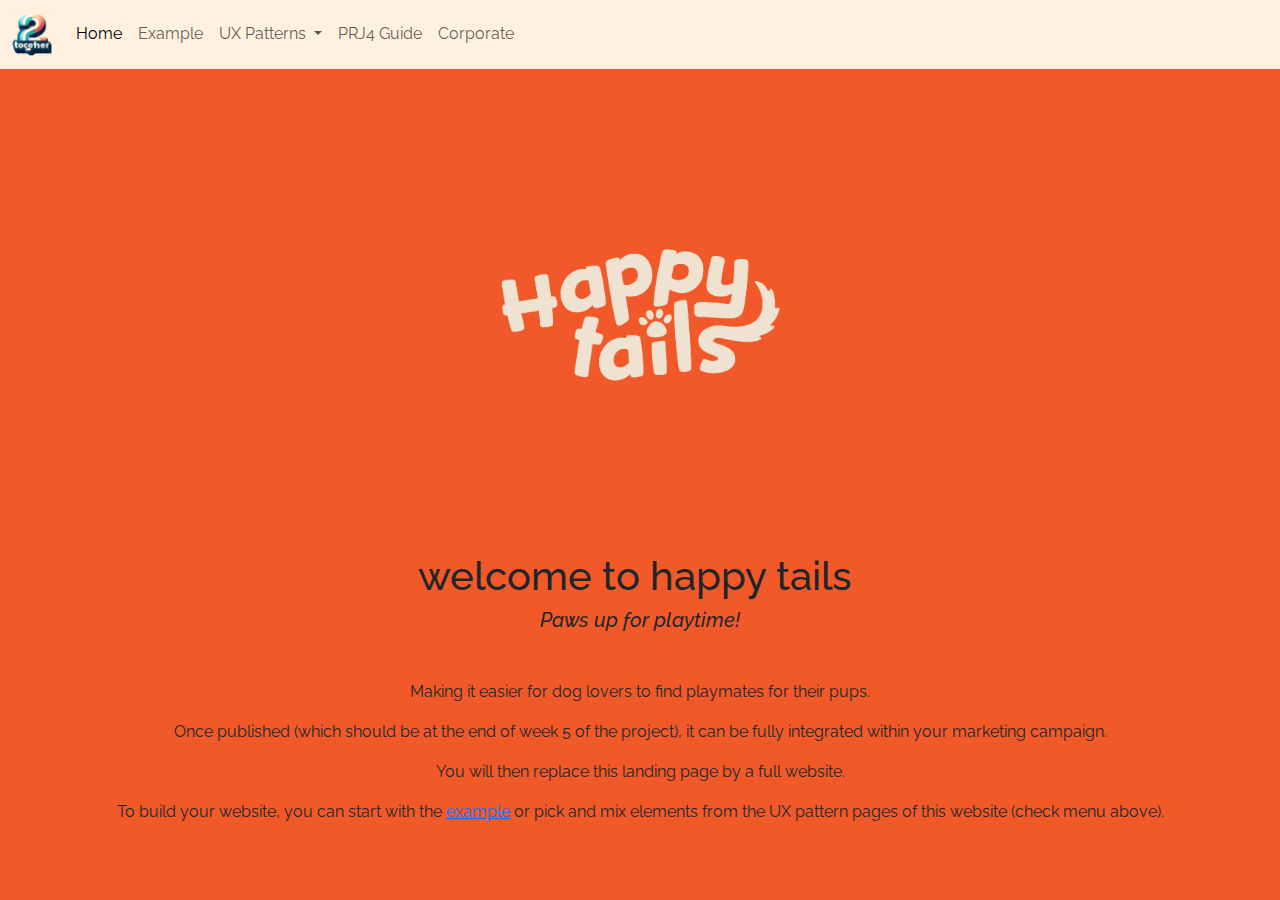
<file: index.html>
<!doctype html>
<html lang="en" class="h-100">
  <head>
    <meta charset="utf-8">
    <meta name="viewport" content="width=device-width, initial-scale=1">

    <!-- Bootstrap CSS -->
    <link href="https://cdn.jsdelivr.net/npm/bootstrap@5.3.3/dist/css/bootstrap.min.css" rel="stylesheet" integrity="sha384-QWTKZyjpPEjISv5WaRU9OFeRpok6YctnYmDr5pNlyT2bRjXh0JMhjY6hW+ALEwIH" crossorigin="anonymous">

    <!-- Own Styles -->
    <link rel="stylesheet" href="css/styles.css">

    <!-- Bootstrap Javascript -->
    <script src="https://cdn.jsdelivr.net/npm/bootstrap@5.3.3/dist/js/bootstrap.bundle.min.js" integrity="sha384-YvpcrYf0tY3lHB60NNkmXc5s9fDVZLESaAA55NDzOxhy9GkcIdslK1eN7N6jIeHz" crossorigin="anonymous"></script>

    <title>PRJ4 Base Group Template &mdash; Landing Page</title>

    <!-- Google Analytics code goes just below here (check PRJ4 Guide for details) -->

    <!-- End of Google Analytics code -->

  </head>
  <body class="h-100 d-flex flex-column">

    <!-- Navigation bar, adapted from https://getbootstrap.com/docs/5.1/components/navbar/ -->
    <nav class="navbar navbar-expand-lg navbar-light">
      <div class="container-fluid">
        <a class="navbar-brand" href="#">
          <img src="images/2gether-transparent.png" width="40" alt="Breda University of Applied Sciences">
        </a>
        <button class="navbar-toggler" type="button" data-bs-toggle="collapse" data-bs-target="#navbarSupportedContent" aria-controls="navbarSupportedContent" aria-expanded="false" aria-label="Toggle navigation">
          <span class="navbar-toggler-icon"></span>
        </button>
        <div class="collapse navbar-collapse" id="navbarSupportedContent">
          <ul class="navbar-nav me-auto mb-2 mb-lg-0">
            <li class="nav-item">
              <a class="nav-link active" aria-current="page" href="index.html">Home</a>
            </li>
            <li class="nav-item">
              <a class="nav-link" href="example.html">Example</a>
            </li>
            <li class="nav-item dropdown">
              <a class="nav-link dropdown-toggle" href="#" id="navbarDropdown" role="button" data-bs-toggle="dropdown" aria-expanded="false">
                UX Patterns
              </a>
              <ul class="dropdown-menu" aria-labelledby="navbarDropdown">
                <li><a class="dropdown-item" href="hero.html">Hero Section</a></li>
                <li><a class="dropdown-item" href="carousel.html">Carousel</a></li>
                <li><hr class="dropdown-divider"></li>
                <li><a class="dropdown-item" href="two-columns.html">Two-column Layout</a></li>
                <li><a class="dropdown-item" href="cards.html">Cards</a></li>
              </ul>
            </li>
            <li class="nav-item">
              <a class="nav-link" href="https://buas-media-interactive.github.io/prj4-guide/" target="_blank">PRJ4 Guide</a>
            </li>
            <li class="nav-item">
              <a class="nav-link" href="corporate.html">Corporate</a>
            </li>
          </ul>
        </div>
      </div>
    </nav>
    <!-- End of navigation bar -->

    <!-- Start of main placeholder in landing page -->
    <main class="h-100 d-flex flex-column justify-content-center align-items-center">
      <img class="mb-4" src="images/happytails.png" style="width: 400px;">
      <h1>welcome to happy tails&nbsp;</h1>
      <h5 class="fst-italic mb-5">Paws up for playtime!</h5>
      <div class="container text-center">
        <p>Making it easier for dog lovers to find playmates for their pups.</p>
        <p>Once published (which should be at the end of week 5 of the project), it can be fully integrated within your marketing campaign.</p>
        <p>You will then replace this landing page by a full website.</p>
        <p>To build your website, you can start with the <a href="example.html">example</a> or pick and mix elements from the UX pattern pages of this website (check menu above).</p>
      </div>
    </main>
    <!-- End of main placeholder -->

  </body>
</html>
</file>
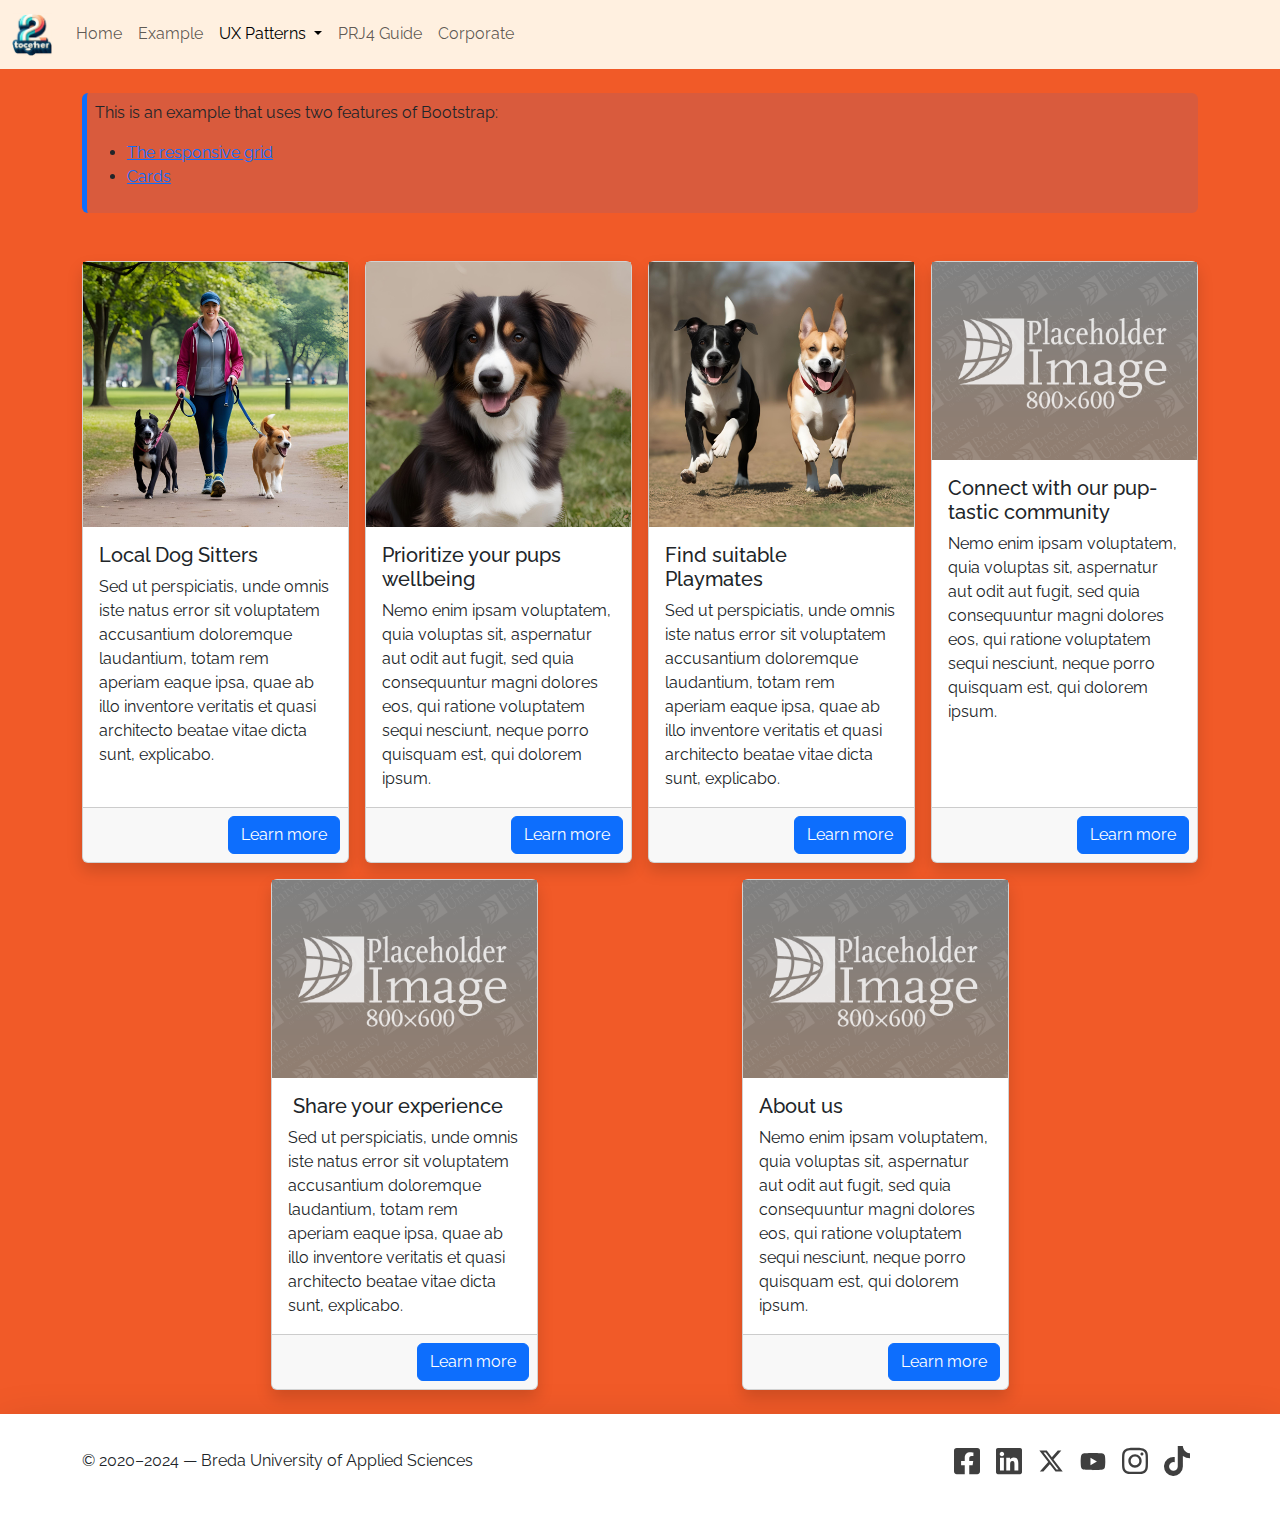
<file: cards.html>
<!doctype html>
<html lang="en" class="h-100">
  <head>
    <meta charset="utf-8">
    <meta name="viewport" content="width=device-width, initial-scale=1">

    <!-- Bootstrap CSS -->
    <link href="https://cdn.jsdelivr.net/npm/bootstrap@5.3.3/dist/css/bootstrap.min.css" rel="stylesheet" integrity="sha384-QWTKZyjpPEjISv5WaRU9OFeRpok6YctnYmDr5pNlyT2bRjXh0JMhjY6hW+ALEwIH" crossorigin="anonymous">

    <!-- Own Styles -->
    <link rel="stylesheet" href="css/styles.css">

    <!-- Bootstrap Javascript -->
    <script src="https://cdn.jsdelivr.net/npm/bootstrap@5.3.3/dist/js/bootstrap.bundle.min.js" integrity="sha384-YvpcrYf0tY3lHB60NNkmXc5s9fDVZLESaAA55NDzOxhy9GkcIdslK1eN7N6jIeHz" crossorigin="anonymous"></script>

    <title>PRJ4 Base Group Template &mdash; Cards UX</title>

    <!-- Google Analytics code goes just below here (check PRJ4 Guide for details) -->

    <!-- End of Google Analytics code -->
    
  </head>
  <body class="h-100 d-flex flex-column">

    <!-- Navigation bar, adapted from https://getbootstrap.com/docs/5.1/components/navbar/ -->
    <nav class="navbar navbar-expand-lg navbar-light">
      <div class="container-fluid">
        <a class="navbar-brand" href="#">
          <img src="images/2gether-transparent.png" width="40" alt="Breda University of Applied Sciences">
        </a>
        <button class="navbar-toggler" type="button" data-bs-toggle="collapse" data-bs-target="#navbarSupportedContent" aria-controls="navbarSupportedContent" aria-expanded="false" aria-label="Toggle navigation">
          <span class="navbar-toggler-icon"></span>
        </button>
        <div class="collapse navbar-collapse" id="navbarSupportedContent">
          <ul class="navbar-nav me-auto mb-2 mb-lg-0">
            <li class="nav-item">
              <a class="nav-link" href="index.html">Home</a>
            </li>
            <li class="nav-item">
              <a class="nav-link" href="example.html">Example</a>
            </li>
            <li class="nav-item dropdown">
              <a class="nav-link dropdown-toggle active" href="#" id="navbarDropdown" role="button" data-bs-toggle="dropdown" aria-expanded="false">
                UX Patterns
              </a>
              <ul class="dropdown-menu" aria-labelledby="navbarDropdown">
                <li><a class="dropdown-item" href="hero.html">Hero Section</a></li>
                <li><a class="dropdown-item" href="carousel.html">Carousel</a></li>
                <li><hr class="dropdown-divider"></li>
                <li><a class="dropdown-item" href="two-columns.html">Two-column Layout</a></li>
                <li><a class="dropdown-item active" aria-current="page" href="cards.html">Cards</a></li>
              </ul>
            </li>
            <li class="nav-item">
              <a class="nav-link" href="https://buas-media-interactive.github.io/prj4-guide/" target="_blank">PRJ4 Guide</a>
            </li>
            <li class="nav-item">
              <a class="nav-link" href="corporate.html">Corporate</a>
            </li>
          </ul>
        </div>
      </div>
    </nav>
    <!-- End of navigation bar -->

    <section class="container my-4">
      <div class="border-start border-primary border-5 p-2 bg-primary bg-opacity-10 rounded">
        <p>This is an example that uses two features of Bootstrap:</p>
        <ul>
          <li>
            <a href="https://getbootstrap.com/docs/5.1/layout/grid/" target="_blank">The responsive grid</a>
          </li>
          <li>
            <a href="https://getbootstrap.com/docs/5.1/components/card/" target="_blank">Cards</a>
          </li>
        </ul>
      </div>
    </section>

    <!-- A grid with cards
      Learn about grids at: https://getbootstrap.com/docs/5.1/layout/grid/
      Learn about cards at: https://getbootstrap.com/docs/5.1/components/card/
    -->
    <main class="container my-4">
      <div class="row g-3 justify-content-evenly">

        <!-- Card #1 -->
        <div class="col-sm-6 col-lg-4 col-xl-3">
          <div class="card shadow h-100">
            <img class="img-fluid" src="images/dogwalker.jpg" alt="Placeholder Image">
            <div class="card-body">
              <h5 class="card-title">Local Dog Sitters</h5>
              <p class="card-text">Sed ut perspiciatis, unde omnis iste natus error sit voluptatem accusantium doloremque laudantium, totam rem aperiam eaque ipsa, quae ab illo inventore veritatis et quasi architecto beatae vitae dicta sunt, explicabo.</p>
            </div>
            <div class="card-footer p-2 text-end">
              <a href="#" class="btn btn-primary">Learn more</a>
            </div>
          </div>
        </div>

        <!-- Card #2 -->
        <div class="col-sm-6 col-lg-4 col-xl-3">
          <div class="card shadow h-100">
            <img class="img-fluid" src="images/dogsmiling.jpg" alt="Placeholder Image">
            <div class="card-body">
              <h5 class="card-title">Prioritize your pups wellbeing&nbsp; &nbsp;</h5>
              <p class="card-text">Nemo enim ipsam voluptatem, quia voluptas sit, aspernatur aut odit aut fugit, sed quia consequuntur magni dolores eos, qui ratione voluptatem sequi nesciunt, neque porro quisquam est, qui dolorem ipsum.</p>
            </div>
            <div class="card-footer p-2 text-end">
              <a href="#" class="btn btn-primary">Learn more</a>
            </div>
          </div>
        </div>

        <!-- Card #3 -->
        <div class="col-sm-6 col-lg-4 col-xl-3">
          <div class="card shadow h-100">
            <img class="img-fluid" src="images/dogsrunning.jpg" alt="Placeholder Image">
            <div class="card-body">
              <h5 class="card-title">Find suitable&nbsp; Playmates&nbsp;</h5>
              <p class="card-text">Sed ut perspiciatis, unde omnis iste natus error sit voluptatem accusantium doloremque laudantium, totam rem aperiam eaque ipsa, quae ab illo inventore veritatis et quasi architecto beatae vitae dicta sunt, explicabo.</p>
            </div>
            <div class="card-footer p-2 text-end">
              <a href="#" class="btn btn-primary">Learn more</a>
            </div>
          </div>
        </div>

        <!-- Card #4 -->
        <div class="col-sm-6 col-lg-4 col-xl-3">
          <div class="card shadow h-100">
            <img class="img-fluid" src="images/placeholder.png" alt="Placeholder Image">
            <div class="card-body">
              <h5 class="card-title">Connect with our pup-tastic community&nbsp;&nbsp;</h5>
              <p class="card-text">Nemo enim ipsam voluptatem, quia voluptas sit, aspernatur aut odit aut fugit, sed quia consequuntur magni dolores eos, qui ratione voluptatem sequi nesciunt, neque porro quisquam est, qui dolorem ipsum.</p>
            </div>
            <div class="card-footer p-2 text-end">
              <a href="#" class="btn btn-primary">Learn more</a>
            </div>
          </div>
        </div>

        <!-- Card #5 -->
        <div class="col-sm-6 col-lg-4 col-xl-3">
          <div class="card shadow h-100">
            <img class="img-fluid" src="images/placeholder.png" alt="Placeholder Image">
            <div class="card-body">
              <h5 class="card-title">&nbsp;Share your experience&nbsp;</h5>
              <p class="card-text">Sed ut perspiciatis, unde omnis iste natus error sit voluptatem accusantium doloremque laudantium, totam rem aperiam eaque ipsa, quae ab illo inventore veritatis et quasi architecto beatae vitae dicta sunt, explicabo.</p>
            </div>
            <div class="card-footer p-2 text-end">
              <a href="#" class="btn btn-primary">Learn more</a>
            </div>
          </div>
        </div>

        <!-- Card #6 -->
        <div class="col-sm-6 col-lg-4 col-xl-3">
          <div class="card shadow h-100">
            <img class="img-fluid" src="images/placeholder.png" alt="Placeholder Image">
            <div class="card-body">
              <h5 class="card-title">About us&nbsp; &nbsp;</h5>
              <p class="card-text">Nemo enim ipsam voluptatem, quia voluptas sit, aspernatur aut odit aut fugit, sed quia consequuntur magni dolores eos, qui ratione voluptatem sequi nesciunt, neque porro quisquam est, qui dolorem ipsum.</p>
            </div>
            <div class="card-footer p-2 text-end">
              <a href="#" class="btn btn-primary">Learn more</a>
            </div>
          </div>
        </div>

        <!-- That was the last card -->

      </div>
    </main>
    <!-- End of the grid with cards -->

    <!-- A footer with socials -->
    <footer class="shadow-lg mt-auto py-4 bg-body">
      <div class="container d-flex justify-content-between align-items-center">
        <p>
          © 2020&ndash;2024 &mdash; Breda University of Applied Sciences
        </p>
        <ul class="list-unstyled d-flex align-items-center opacity-75">
          <li>
            <a href="https://www.facebook.com/bredauniversityas" target="_blank">
              <img class="m-2" src="images/facebook.svg" alt="Follow us on" width="26">
            </a>
          </li>
          <li>
            <a href="https://www.linkedin.com/school/bredauniversityas/" target="_blank">
              <img class="m-2" src="images/linkedin.svg" alt="Follow us on LinkedIn" width="26">
            </a>
          </li>
          <li>
            <a href="https://twitter.com/bredauas" target="_blank">
              <img class="m-2" src="images/twitter.svg" alt="Follow us on Twitter" width="26">
            </a>
          </li>
          <li>
            <a href="https://www.youtube.com/BredaUniversityofAppliedSciences" target="_blank">
              <img class="m-2" src="images/youtube.svg" alt="Follow us on YouTube" width="26">
            </a>
          </li>
          <li>
            <a href="https://www.instagram.com/bredauniversityas/" target="_blank">
              <img class="m-2" src="images/instagram.svg" alt="Follow us on Instagram" width="26">
            </a>
          </li>
          <li>
            <a href="https://www.tiktok.com/@bredauniversityas" target="_blank">
              <img class="m-2" src="images/tiktok.svg" alt="Follow us on TikTok" width="26">
            </a>
          </li>
        </ul>
      </div>
    </footer>
    <!-- End of the footer -->

  </body>
</html>
</file>
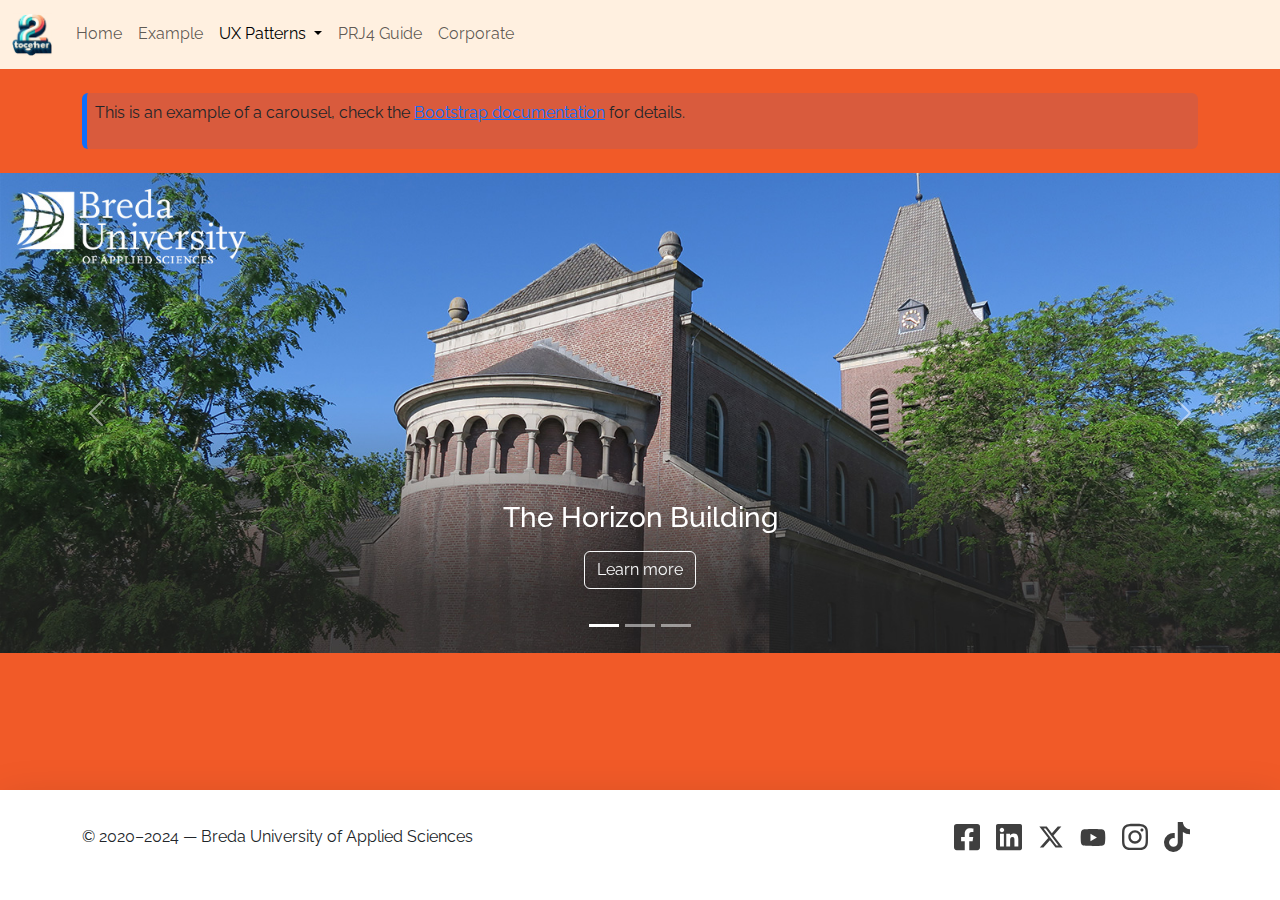
<file: carousel.html>
<!doctype html>
<html lang="en" class="h-100">
  <head>
    <meta charset="utf-8">
    <meta name="viewport" content="width=device-width, initial-scale=1">

    <!-- Bootstrap CSS -->
    <link href="https://cdn.jsdelivr.net/npm/bootstrap@5.3.3/dist/css/bootstrap.min.css" rel="stylesheet" integrity="sha384-QWTKZyjpPEjISv5WaRU9OFeRpok6YctnYmDr5pNlyT2bRjXh0JMhjY6hW+ALEwIH" crossorigin="anonymous">

    <!-- Own Styles -->
    <link rel="stylesheet" href="css/styles.css">

    <!-- Bootstrap Javascript -->
    <script src="https://cdn.jsdelivr.net/npm/bootstrap@5.3.3/dist/js/bootstrap.bundle.min.js" integrity="sha384-YvpcrYf0tY3lHB60NNkmXc5s9fDVZLESaAA55NDzOxhy9GkcIdslK1eN7N6jIeHz" crossorigin="anonymous"></script>

    <title>PRJ4 Base Group Template &mdash; Cards UX</title>

    <!-- Google Analytics code goes just below here (check PRJ4 Guide for details) -->

    <!-- End of Google Analytics code -->
    
  </head>
  <body class="h-100 d-flex flex-column">

    <!-- Navigation bar, adapted from https://getbootstrap.com/docs/5.1/components/navbar/ -->
    <nav class="navbar navbar-expand-lg navbar-light">
      <div class="container-fluid">
        <a class="navbar-brand" href="#">
          <img src="images/2gether-transparent.png" width="40" alt="Breda University of Applied Sciences">
        </a>
        <button class="navbar-toggler" type="button" data-bs-toggle="collapse" data-bs-target="#navbarSupportedContent" aria-controls="navbarSupportedContent" aria-expanded="false" aria-label="Toggle navigation">
          <span class="navbar-toggler-icon"></span>
        </button>
        <div class="collapse navbar-collapse" id="navbarSupportedContent">
          <ul class="navbar-nav me-auto mb-2 mb-lg-0">
            <li class="nav-item">
              <a class="nav-link" href="index.html">Home</a>
            </li>
            <li class="nav-item">
              <a class="nav-link" href="example.html">Example</a>
            </li>
            <li class="nav-item dropdown">
              <a class="nav-link dropdown-toggle active" href="#" id="navbarDropdown" role="button" data-bs-toggle="dropdown" aria-expanded="false">
                UX Patterns
              </a>
              <ul class="dropdown-menu" aria-labelledby="navbarDropdown">
                <li><a class="dropdown-item" href="hero.html">Hero Section</a></li>
                <li><a class="dropdown-item active" aria-current="page" href="carousel.html">Carousel</a></li>
                <li><hr class="dropdown-divider"></li>
                <li><a class="dropdown-item" href="two-columns.html">Two-column Layout</a></li>
                <li><a class="dropdown-item" href="cards.html">Cards</a></li>
              </ul>
            </li>
            <li class="nav-item">
              <a class="nav-link" href="https://buas-media-interactive.github.io/prj4-guide/" target="_blank">PRJ4 Guide</a>
            </li>
            <li class="nav-item">
              <a class="nav-link" href="corporate.html">Corporate</a>
            </li>
          </ul>
        </div>
      </div>
    </nav>
    <!-- End of navigation bar -->

    <section class="container my-4">
      <div class="border-start border-primary border-5 p-2 bg-primary bg-opacity-10 rounded">
        <p>This is an example of a carousel, check the <a href="https://getbootstrap.com/docs/5.1/components/carousel/" target="_blank">Bootstrap documentation</a> for details.</p>
    </section>

    <!-- Start of carrousel, adapted from https://getbootstrap.com/docs/5.1/components/carousel/ -->
    <section class="container-fluid p-0">
      <div id="myCarousel" class="carousel slide" data-bs-ride="carousel">
        <div class="carousel-indicators">
          <button type="button" data-bs-target="#myCarousel" data-bs-slide-to="0" class="active" aria-current="true" aria-label="Slide 1"></button>
          <button type="button" data-bs-target="#myCarousel" data-bs-slide-to="1" aria-label="Slide 2"></button>
          <button type="button" data-bs-target="#myCarousel" data-bs-slide-to="2" aria-label="Slide 3"></button>
        </div>
        <div class="carousel-inner">
          <div class="carousel-item active">
            <img src="images/slide-1.jpg" class="d-block mx-auto w-100" alt="...">
            <div class="carousel-caption">
              <h3 class="d-none d-md-block">The Horizon Building</h3>
              <p>
                <a href="#" class="btn btn-outline-light my-md-2">Learn more<span class="d-inline d-md-none"> about Horizon</span></a>
              </p>
            </div>
          </div>
          <div class="carousel-item">
            <img src="images/slide-2.jpg" class="d-block mx-auto w-100" alt="...">
            <div class="carousel-caption">
              <h3 class="d-none d-md-block">The Ocean Building</h3>
              <p>
                <a href="#" class="btn btn-outline-light my-md-2">Learn more<span class="d-inline d-md-none"> about Ocean</span></a>
              </p>
            </div>
          </div>
          <div class="carousel-item">
            <img src="images/slide-3.jpg" class="d-block mx-auto w-100" alt="...">
            <div class="carousel-caption">
              <h3 class="d-none d-md-block">The Frontier Building</h3>
              <p>
                <a href="#" class="btn btn-outline-light my-md-2">Learn more<span class="d-inline d-md-none"> about Frontier</span></a>
              </p>
            </div>
          </div>
        </div>
        <button class="carousel-control-prev" type="button" data-bs-target="#myCarousel" data-bs-slide="prev">
          <span class="carousel-control-prev-icon" aria-hidden="true"></span>
          <span class="visually-hidden">Previous</span>
        </button>
        <button class="carousel-control-next" type="button" data-bs-target="#myCarousel" data-bs-slide="next">
          <span class="carousel-control-next-icon" aria-hidden="true"></span>
          <span class="visually-hidden">Next</span>
        </button>
      </div>
    </section>
    <!-- End of carrousel -->

    <!-- A footer with socials -->
    <footer class="shadow-lg mt-auto py-4 bg-body">
      <div class="container d-flex justify-content-between align-items-center">
        <p>
          © 2020&ndash;2024 &mdash; Breda University of Applied Sciences
        </p>
        <ul class="list-unstyled d-flex align-items-center opacity-75">
          <li>
            <a href="https://www.facebook.com/bredauniversityas" target="_blank">
              <img class="m-2" src="images/facebook.svg" alt="Follow us on" width="26">
            </a>
          </li>
          <li>
            <a href="https://www.linkedin.com/school/bredauniversityas/" target="_blank">
              <img class="m-2" src="images/linkedin.svg" alt="Follow us on LinkedIn" width="26">
            </a>
          </li>
          <li>
            <a href="https://twitter.com/bredauas" target="_blank">
              <img class="m-2" src="images/twitter.svg" alt="Follow us on Twitter" width="26">
            </a>
          </li>
          <li>
            <a href="https://www.youtube.com/BredaUniversityofAppliedSciences" target="_blank">
              <img class="m-2" src="images/youtube.svg" alt="Follow us on YouTube" width="26">
            </a>
          </li>
          <li>
            <a href="https://www.instagram.com/bredauniversityas/" target="_blank">
              <img class="m-2" src="images/instagram.svg" alt="Follow us on Instagram" width="26">
            </a>
          </li>
          <li>
            <a href="https://www.tiktok.com/@bredauniversityas" target="_blank">
              <img class="m-2" src="images/tiktok.svg" alt="Follow us on TikTok" width="26">
            </a>
          </li>
        </ul>
      </div>
    </footer>
    <!-- End of the footer -->

  </body>
</html>
</file>
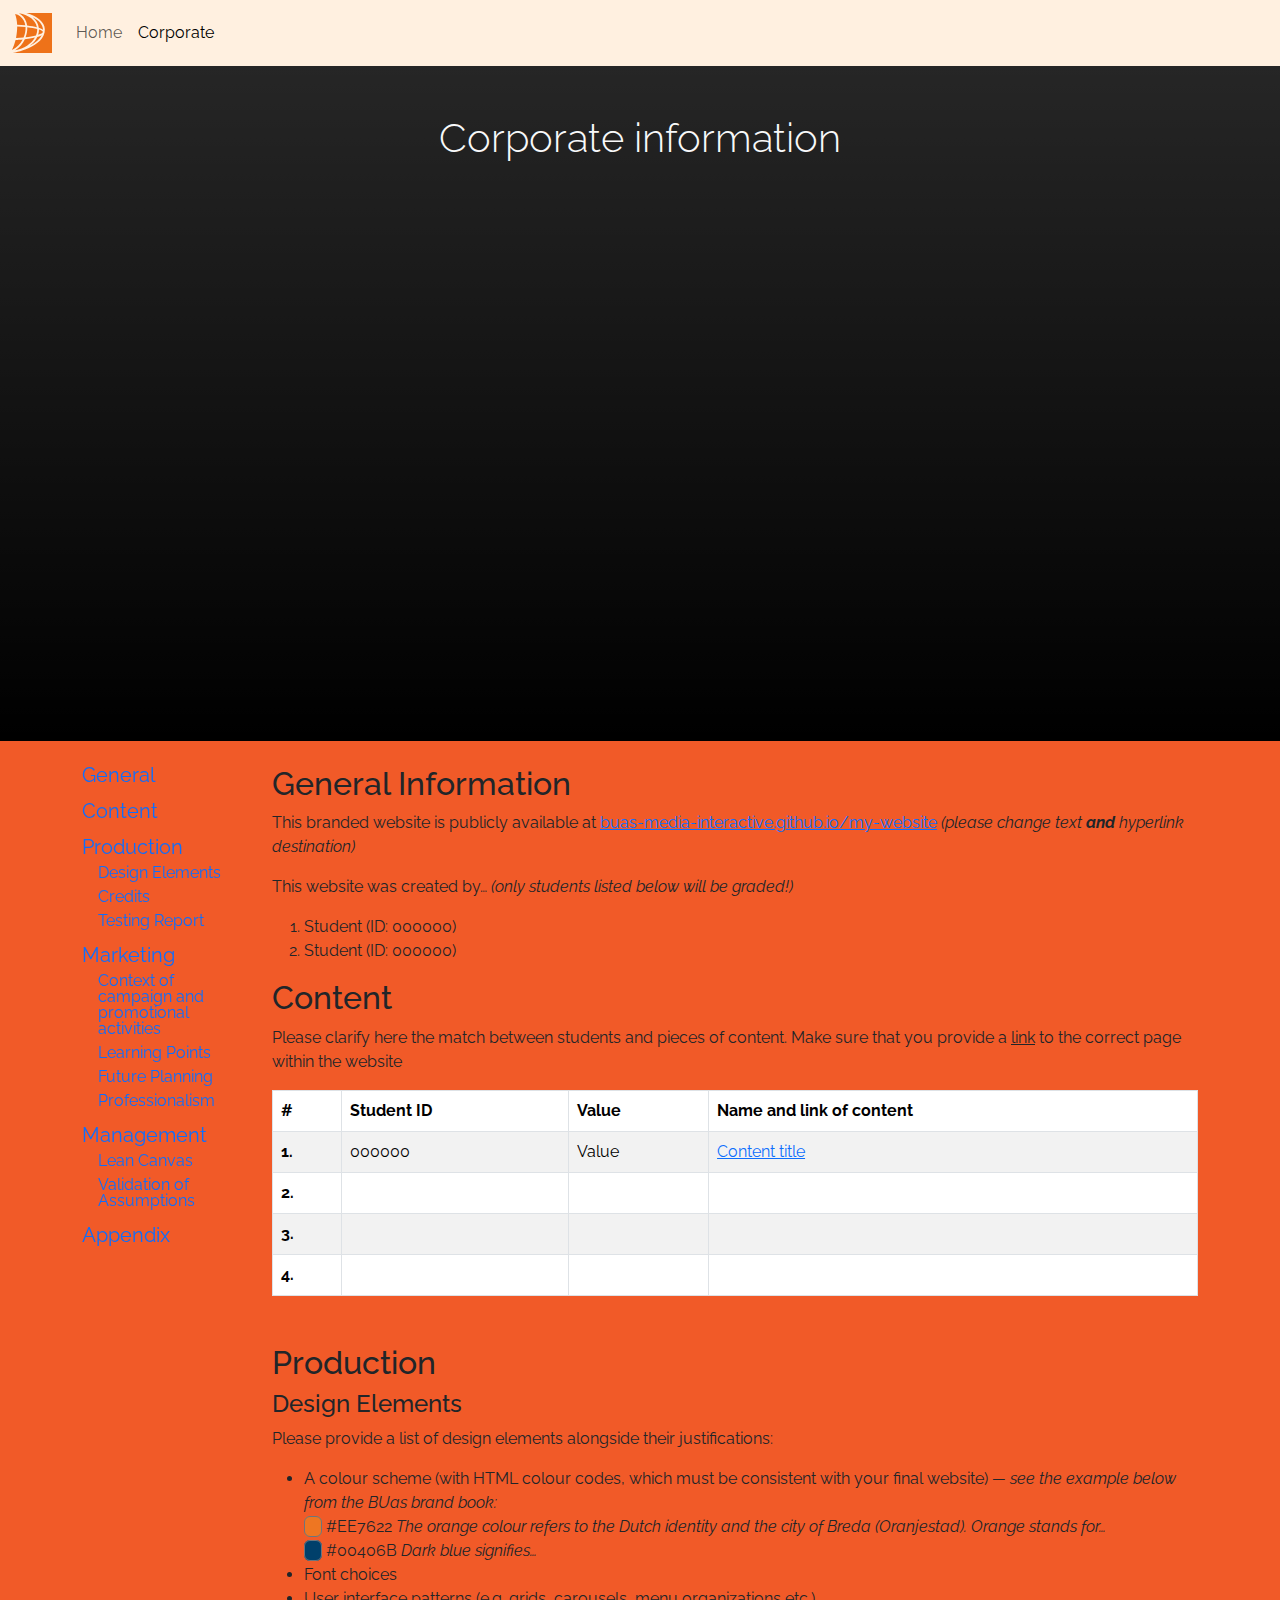
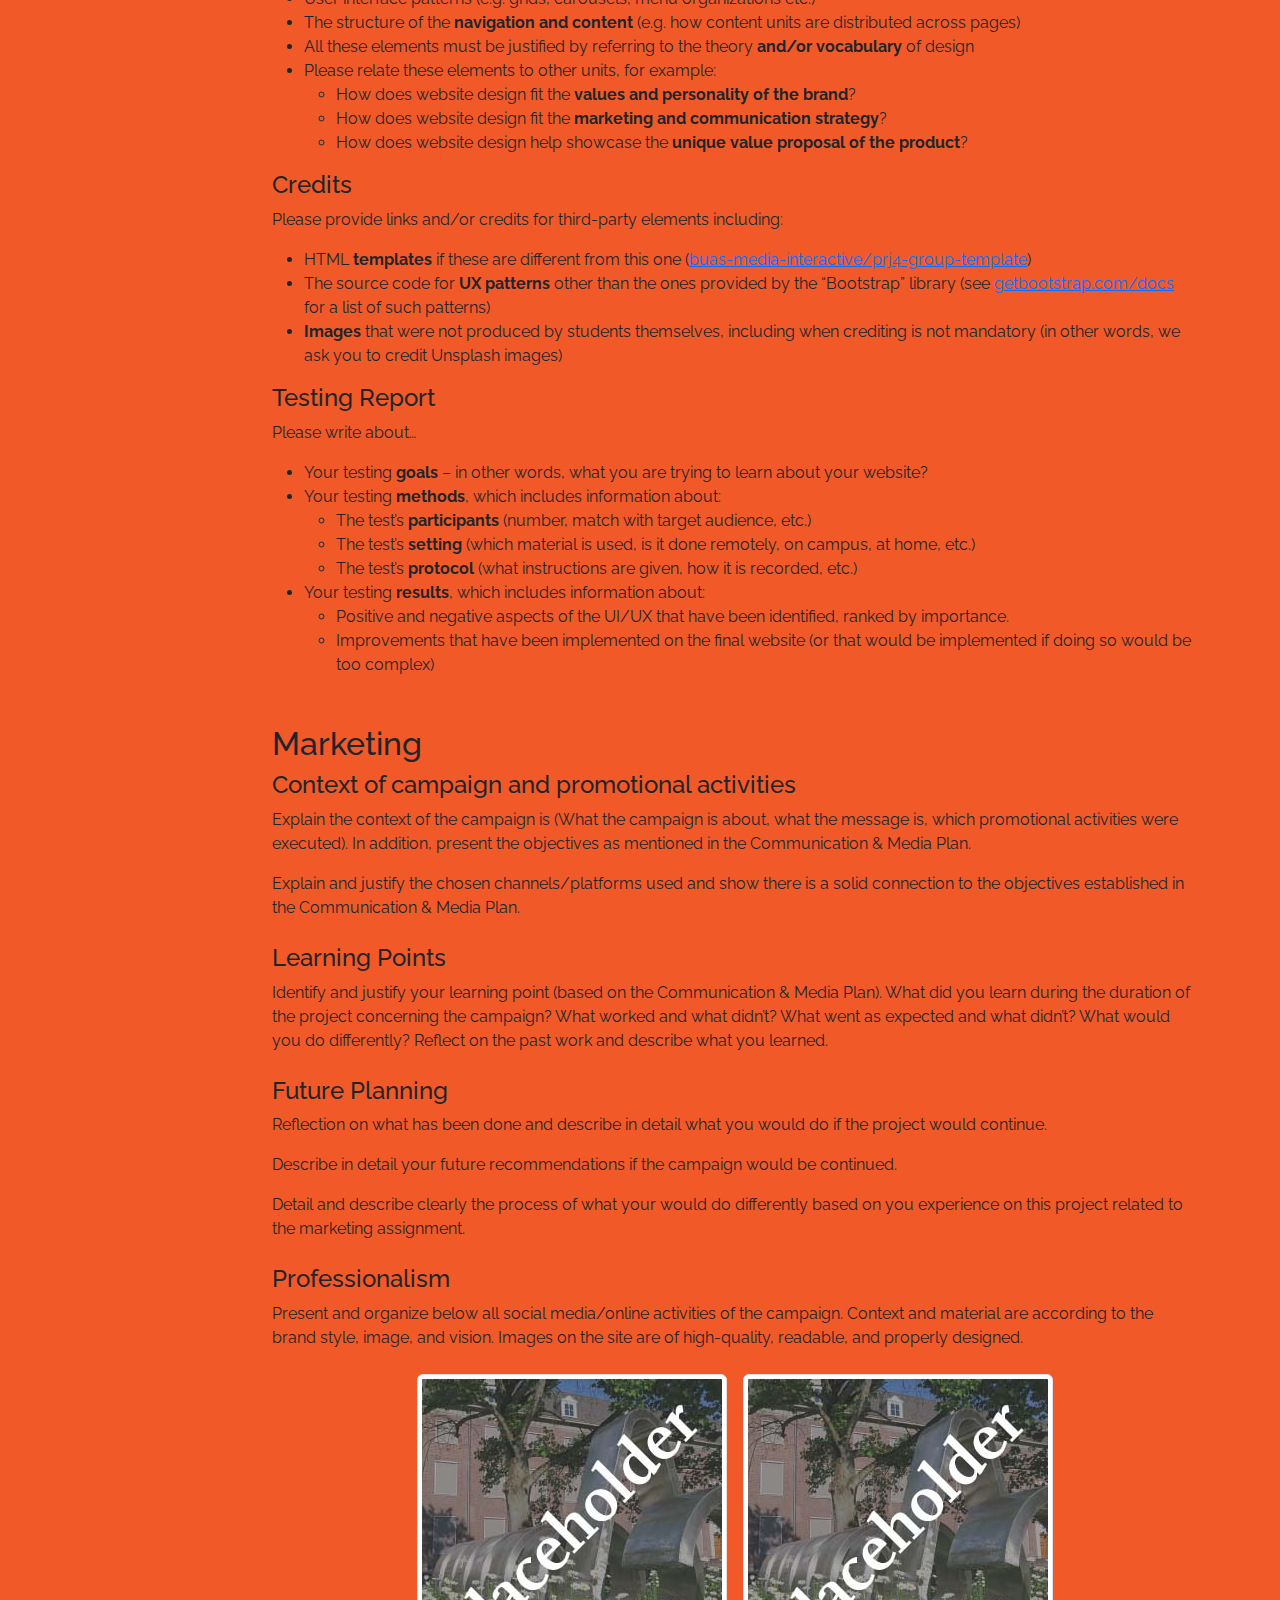
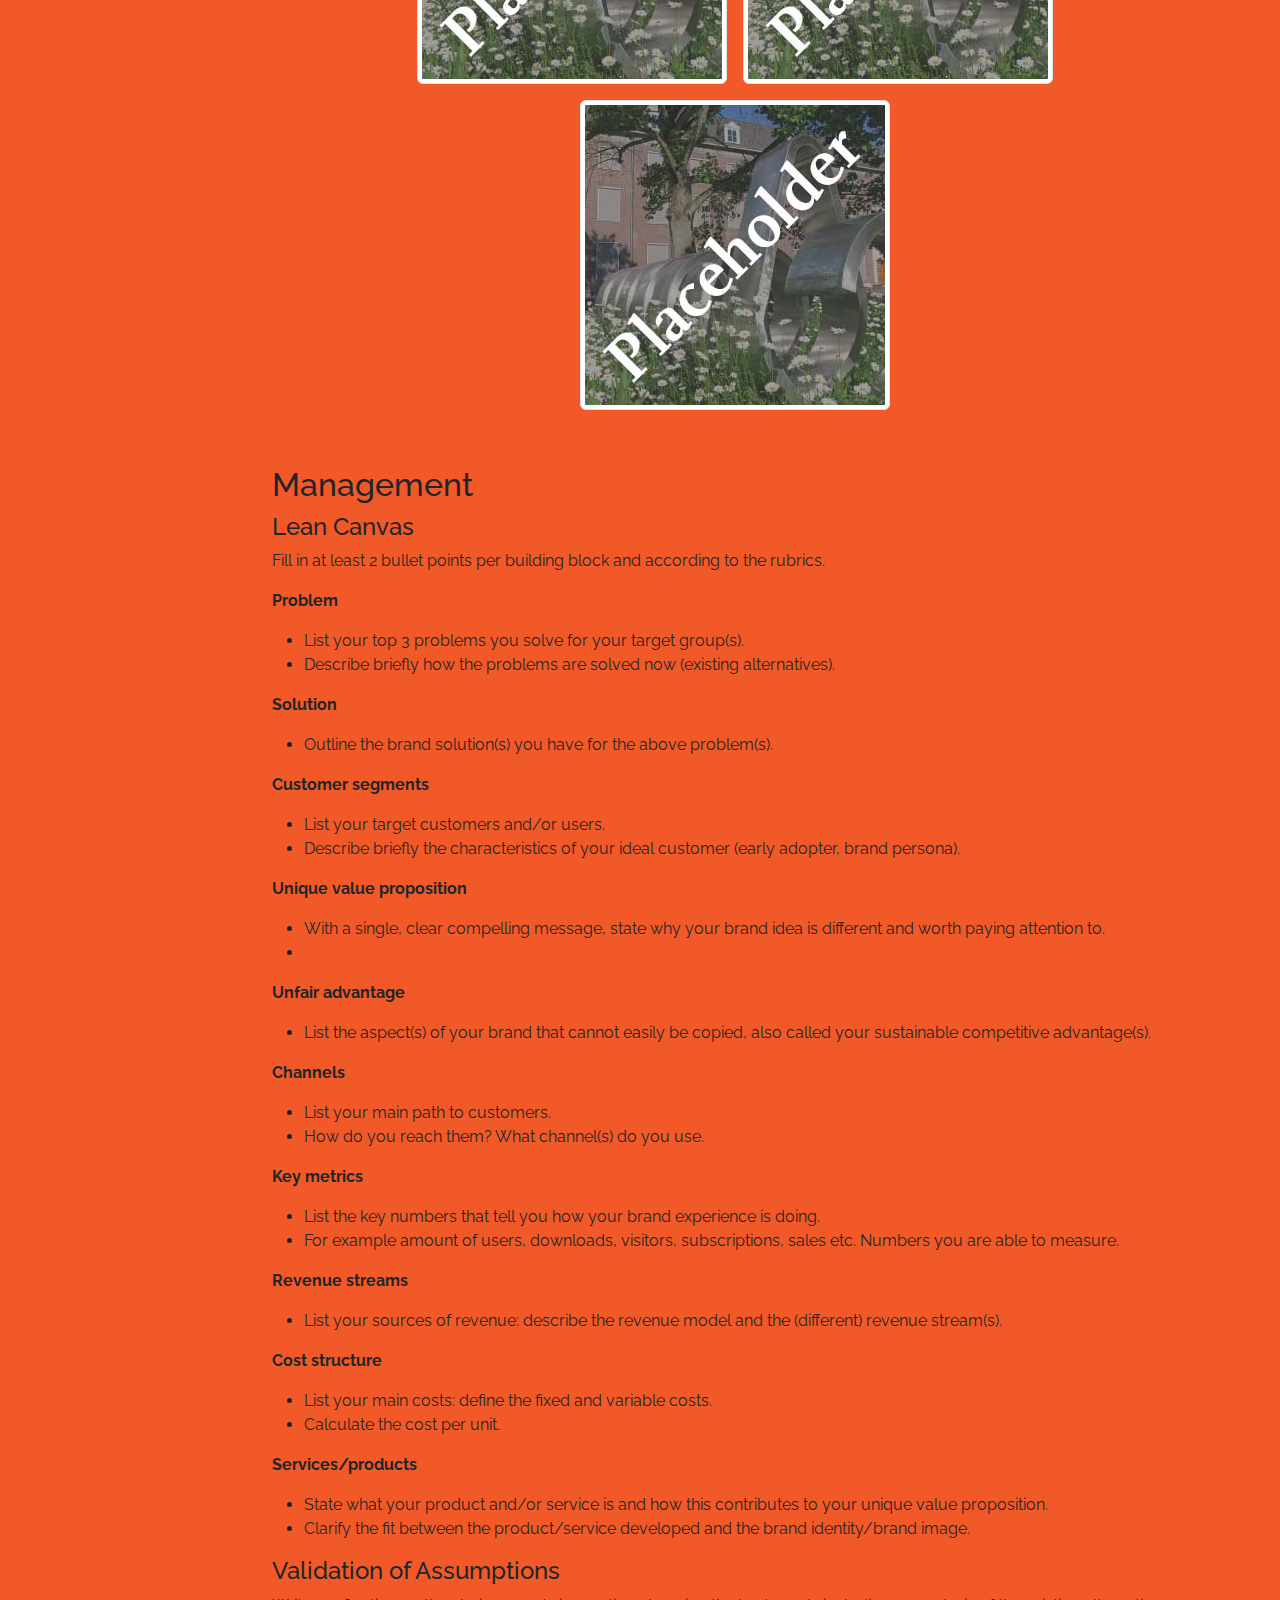
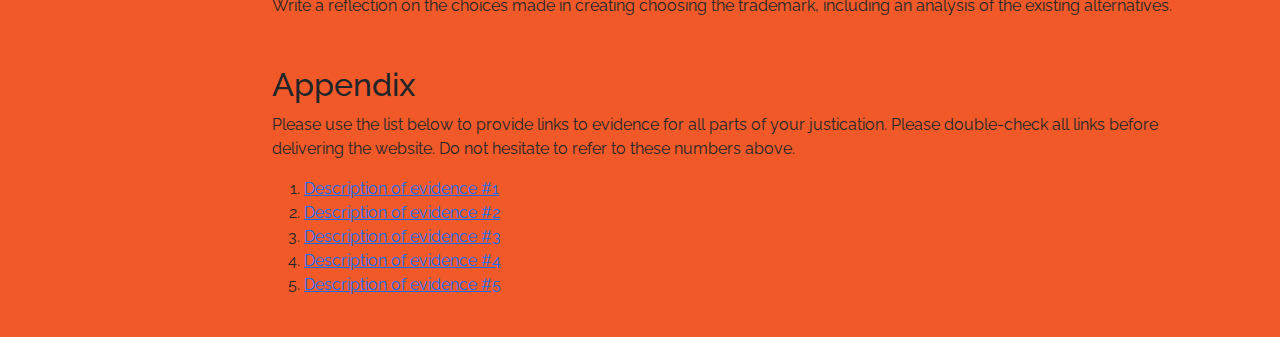
<file: corporate.html>
<!doctype html>
<html lang="en">
  <head>
    <meta charset="utf-8">
    <meta name="viewport" content="width=device-width, initial-scale=1">

    <!-- Bootstrap CSS -->
    <link href="https://cdn.jsdelivr.net/npm/bootstrap@5.3.3/dist/css/bootstrap.min.css" rel="stylesheet" integrity="sha384-QWTKZyjpPEjISv5WaRU9OFeRpok6YctnYmDr5pNlyT2bRjXh0JMhjY6hW+ALEwIH" crossorigin="anonymous">

    <!-- Own Styles -->
    <link rel="stylesheet" href="css/styles.css">

    <!-- Bootstrap Javascript -->
    <script src="https://cdn.jsdelivr.net/npm/bootstrap@5.3.3/dist/js/bootstrap.bundle.min.js" integrity="sha384-YvpcrYf0tY3lHB60NNkmXc5s9fDVZLESaAA55NDzOxhy9GkcIdslK1eN7N6jIeHz" crossorigin="anonymous"></script>

    <title>PRJ4 Base Group Template &mdash; Corporate Information</title>

    <!-- Google Analytics code goes just below here (check PRJ4 Guide for details) -->

    <!-- End of Google Analytics code -->
    
  </head>
  <body data-bs-spy="scroll" data-bs-target="#navbar-corporate" data-bs-smooth-scroll="true">

    <!-- Navigation bar, adapted from https://getbootstrap.com/docs/5.1/components/navbar/ -->
    <nav class="navbar navbar-expand-lg navbar-light">
      <div class="container-fluid">
        <a class="navbar-brand" href="index.html">
          <img src="images/buas-square.svg" width="40" alt="Breda University of Applied Sciences">
        </a>
        <button class="navbar-toggler" type="button" data-bs-toggle="collapse" data-bs-target="#navbarSupportedContent" aria-controls="navbarSupportedContent" aria-expanded="false" aria-label="Toggle navigation">
          <span class="navbar-toggler-icon"></span>
        </button>
        <div class="collapse navbar-collapse" id="navbarSupportedContent">
          <ul class="navbar-nav me-auto mb-2 mb-lg-0">
            <li class="nav-item">
              <a class="nav-link" aria-current="page" href="index.html">Home</a>
            </li>
            <li class="nav-item">
              <a class="nav-link active" href="corporate.html">Corporate</a>
            </li>
          </ul>
        </div>
      </div>
    </nav>
    <!-- End of navigation bar -->

    <header class="py-2 py-md-4 py-lg-5 text-center container-fluid bg-gradient text-light">
      <h1 class="fw-light">Corporate information</h1>
    </header>

    <main class="container-fluid container-xl">
      <div class="row">
        <div class="col-sm-4 col-md-3 col-lg-2 py-4">
          <nav id="navbar-corporate" class="nav sticky-sm-top flex-row flex-sm-column lh-1 justify-content-sm-between">
            <a class="nav-link p-0 mb-sm-3 fs-5 me-2 me-sm-0 text-decoration-none" href="#general">General</a>
            <a class="nav-link p-0 mb-sm-3 fs-5 me-2 me-sm-0 text-decoration-none" href="#content">Content</a>
            <a class="nav-link p-0 mb-sm-2 fs-5 me-2 me-sm-0 text-decoration-none" href="#production">Production</a>
            <nav class="nav d-none d-sm-flex flex-column mb-2">
              <a class="nav-link ms-3 p-0 mb-2" href="#production-1">Design Elements</a>
              <a class="nav-link ms-3 p-0 mb-2" href="#production-2">Credits</a>
              <a class="nav-link ms-3 p-0 mb-2" href="#production-3">Testing Report</a>
            </nav>
            <a class="nav-link p-0 mb-sm-2 fs-5 me-2 me-sm-0 text-decoration-none" href="#marketing">Marketing</a>
            <nav class="nav d-none d-sm-flex flex-column mb-2">
              <a class="nav-link ms-3 p-0 mb-2" href="#marketing-1">Context of campaign and promotional activities</a>
              <a class="nav-link ms-3 p-0 mb-2" href="#marketing-2">Learning Points</a>
              <a class="nav-link ms-3 p-0 mb-2" href="#marketing-3">Future Planning</a>
              <a class="nav-link ms-3 p-0 mb-2" href="#marketing-4">Professionalism</a>
            </nav>
            <a class="nav-link p-0 mb-sm-2 fs-5 me-2 me-sm-0 text-decoration-none" href="#management">Management</a>
            <nav class="nav d-none d-sm-flex flex-column mb-2">
              <a class="nav-link ms-3 p-0 mb-2" href="#management-1">Lean Canvas</a>
              <a class="nav-link ms-3 p-0 mb-2" href="#management-2">Validation of Assumptions</a>
            </nav>
            <a class="nav-link p-0 mb-sm-2 fs-5 me-2 me-sm-0 text-decoration-none" href="#appendix">Appendix</a>
          </nav>    
        </div>
        <div class="col-sm-8 col-md-9 col-lg-10 py-sm-4">

          <!-- Start General -->
          <h2 id="general">General Information</h2>
          <p>
            This branded website is publicly available at
            <a href="https://buas-media-interactive.github.io/">buas-media-interactive.github.io/my-website</a>
            <em>(please change text <strong>and</strong> hyperlink destination)</em>
          </p>
          <p>
            This website was created by&hellip; <em>(only students listed below will be graded!)</em>
          </p>
          <ol>
            <li>Student (ID: 000000)</li>
            <li>Student (ID: 000000)</li>
          </ol>
          <!-- End General -->

          <!-- Start Content -->

          <h2 id="content">Content</h2>
          <p>Please clarify here the match between students and pieces of content. Make sure that you provide a <u>link</u> to the correct page within the website</p>
          <table class="table table-bordered table-striped">
            <thead>
              <tr class="bg-white">
                <th scope="col">#</th>
                <th scope="col">Student ID</th>
                <th scope="col">Value</th>
                <th scope="col">Name and link of content</th>
              </tr>
            </thead>
            <tbody>
              <tr>
                <th scope="row">1.</th>
                <td>000000</td>
                <td>Value</td>
                <td>
                  <a href="index.html">Content title</a>
                </td>
              </tr>
              <tr>
                <th scope="row">2.</th>
                <td></td>
                <td></td>
                <td>
                  <a href="#"></a>
                </td>
              </tr>
              <tr>
                <th scope="row">3.</th>
                <td></td>
                <td></td>
                <td>
                  <a href="#"></a>
                </td>
              </tr>
              <tr>
                <th scope="row">4.</th>
                <td></td>
                <td></td>
                <td>
                  <a href="#"></a>
                </td>
              </tr>
            </tbody>
          </table>
          
          <!-- End Content, start Production -->
          
          <h2 id="production" class="mt-5">Production</h2>
          <h4 id="production-1" class="mt-2">Design Elements</h4>
          <p>Please provide a list of design elements alongside their justifications:</p>
          <ul>
            <li>
              A colour scheme (with HTML colour codes, which must be consistent with your final website)
              <em>&mdash; see the example below from the BUas brand book:</em>
              <ul class="list-unstyled">
                <li>
                  <span class="border border-secondary rounded px-2 me-1" style="background-color: #EE7622;"></span>
                  #EE7622
                  <em>The orange colour refers to the Dutch identity and the city of Breda (Oranjestad). Orange stands for&hellip;</em>
                </li>
                <li>
                  <span class="border border-secondary rounded px-2 me-1" style="background-color: #00406B;"></span>
                  #00406B
                  <em>Dark blue signifies&hellip;</em>
                </li>
              </ul>
            </li>
            <li>Font choices</li>
            <li>User interface patterns (e.g. grids, carousels, menu organizations etc.)</li>
            <li>The structure of the <strong>navigation and content</strong> (e.g. how content units are distributed across pages)</li>
            <li>All these elements must be justified by referring to the theory <strong>and/or vocabulary</strong> of design</li>
            <li>Please relate these elements to other units, for example:
              <ul>
                <li>How does website design fit the <strong>values and personality of the brand</strong>?</li>
                <li>How does website design fit the <strong>marketing and communication strategy</strong>?</li>
                <li>How does website design help showcase the <strong>unique value proposal of the product</strong>?</li>
              </ul>
            </li>
          </ul>
          <h4 id="production-2" class="mt-2">Credits</h4>
          <p>Please provide links and/or credits for third-party elements including:</p>
          <ul>
            <li>HTML <strong>templates</strong> if these are different from this one (<a href="https://github.com/buas-media-interactive/prj4-group-template" target="_blank">buas-media-interactive/prj4-group-template</a>)</li>
            <li>The source code for <strong>UX patterns</strong> other than the ones provided by the “Bootstrap” library (see <a href="https://getbootstrap.com/docs/5.2/" target="_blank">getbootstrap.com/docs</a> for a list of such patterns)</li>
            <li><strong>Images</strong> that were not produced by students themselves, including when crediting is not mandatory (in other words, we ask you to credit Unsplash images)</li>
          </ul>
          <h4 id="production-3" class="mt-2">Testing Report</h4>
          <p>Please write about&hellip;</p>
          <ul>
            <li>Your testing <strong>goals</strong> &ndash; in other words, what you are trying to learn about your website?</li>
            <li>Your testing <strong>methods</strong>, which includes information about:
              <ul>
                <li>The test&rsquo;s <strong>participants</strong> (number, match with target audience, etc.)
                <li>The test&rsquo;s <strong>setting</strong> (which material is used, is it done remotely, on campus, at home, etc.)
                <li>The test&rsquo;s <strong>protocol</strong> (what instructions are given, how it is recorded, etc.)
              </ul>
            </li>
            <li>Your testing <strong>results</strong>, which includes information about:
              <ul>
                <li>Positive and negative aspects of the UI/UX that have been identified, ranked by importance.</li>
                <li>Improvements that have been implemented on the final website (or that would be implemented if doing so would be too complex)</li>
              </ul>
            </li>
          </ul>

          <!-- End Production, start Marketing -->

          <h2 id="marketing" class="mt-5">Marketing</h2>
          <h4 id="marketing-1" class="mt-2">Context of campaign and promotional activities</h4>
          <p>Explain the context of the campaign is (What the campaign is about, what the message is, which promotional activities were executed). In addition, present the objectives as mentioned in the Communication & Media Plan.</p>
          <p>Explain and justify the chosen channels/platforms used and show there is a solid connection to the objectives established in the Communication & Media Plan.</p>
          <h4 id="marketing-2" class="mt-4">Learning Points</h4>
          <p>Identify and justify your learning point (based on the Communication & Media Plan). What did you learn during the duration of the project concerning the campaign? What worked and what didn’t? What went as expected and what didn’t? What would you do differently? Reflect on the past work and describe what you learned.</p>
          <h4 id="marketing-3" class="mt-4">Future Planning</h4>
          <p>Reflection on what has been done and describe in detail what you would do if the project would continue.</p>
          <p>Describe in detail your future recommendations if the campaign would be continued.</p>
          <p>Detail and describe clearly the process of what your would do differently based on you experience on this project related to the marketing assignment.</p>
          <h4 id="marketing-4" class="mt-4">Professionalism</h4>
          <p>Present and organize below all social media/online activities of the campaign. Context and material are according to the brand style, image, and vision. Images on the site are of high-quality, readable, and properly designed.</p>
          <ul class="list-unstyled d-flex flex-wrap justify-content-center align-items-center">
            <li class="m-2">
              <a href="#"><!-- Please make a link to your socials instead -->
                <img alt="Image Placeholder" class="img-thumbnail" src="images/social-media-placeholder.jpg">
              </a>
            </li>
            <li class="m-2">
              <a href="#"><!-- Please make a link to your socials instead -->
                <img alt="Image Placeholder" class="img-thumbnail" src="images/social-media-placeholder.jpg">
              </a>
            </li>
            <li class="m-2">
              <a href="#"><!-- Please make a link to your socials instead -->
                <img alt="Image Placeholder" class="img-thumbnail" src="images/social-media-placeholder.jpg">
              </a>
            </li>
          </ul>
        
          <!-- End Marketing, start Management -->

          <h2 id="management" class="mt-5">Management</h2>

          <h4 id="management-1" class="mt-2">Lean Canvas</h4>

          <p>Fill in at least 2 bullet points per building block and according to the rubrics.</p>

          <p class="fw-bold">Problem</p>
          <ul>
            <li>List your top 3 problems you solve for your target group(s).</li>
            <li>Describe briefly how the problems are solved now (existing alternatives).</li>
          </ul>
          <p class="fw-bold">Solution</p>
          <ul>
            <li>Outline the brand solution(s) you have for the above problem(s).</li>
          </ul>
          <p class="fw-bold">Customer segments</p>
          <ul>
            <li>List your target customers and/or users.</li>
            <li>Describe briefly the characteristics of your ideal customer (early adopter, brand persona).</li>
          </ul>
          <p class="fw-bold">Unique value proposition</p>
          <ul>
            <li>With a single, clear compelling message, state why your brand idea is different and worth paying attention to.</li>
            <li></li>
          </ul>
          <p class="fw-bold">Unfair advantage</p>
          <ul>
            <li>List the aspect(s) of your brand that cannot easily be copied, also called your sustainable competitive advantage(s).</li>
          </ul>
          <p class="fw-bold">Channels</p>
          <ul>
            <li>List your main path to customers.</li>
            <li>How do you reach them? What channel(s) do you use.</li>
          </ul>
          <p class="fw-bold">Key metrics</p>
          <ul>
            <li>List the key numbers that tell you how your brand experience is doing.</li>
            <li>For example amount of users, downloads, visitors, subscriptions, sales etc. Numbers you are able to measure.</li>
          </ul>
          <p class="fw-bold">Revenue streams</p>
          <ul>
            <li>List your sources of revenue: describe the revenue model and the (different) revenue stream(s).</li>
          </ul>
          <p class="fw-bold">Cost structure</p>
          <ul>
            <li>List your main costs: define the fixed and variable costs.</li>
            <li>Calculate the cost per unit.</li>
          </ul>
          <p class="fw-bold">Services/products</p>
          <ul>
            <li>State what your product and/or service is and how this contributes to your unique value proposition.</li>
            <li>Clarify the fit between the product/service developed and the brand identity/brand image.</li>
          </ul>

          <h4 id="management-2" class="mt-2">Validation of Assumptions</h4>
          <p>Write a reflection on the choices made in creating choosing the trademark, including an analysis of the existing alternatives.</p>

          <!-- End Management, start Appendix -->
          

          <h2 id="appendix" class="mt-5">Appendix</h2>

          <p>
            Please use the list below to provide links to evidence for all parts of your justication.
            Please double-check all links before delivering the website.
            Do not hesitate to refer to these numbers above.
          </p>

          <ol>
            <li>
              <a href="https://" target="_blank">Description of evidence #1</a>
            </li>
            <li>
              <a href="https://" target="_blank">Description of evidence #2</a>
            </li>
            <li>
              <a href="https://" target="_blank">Description of evidence #3</a>
            </li>
            <li>
              <a href="https://" target="_blank">Description of evidence #4</a>
            </li>
            <li>
              <a href="https://" target="_blank">Description of evidence #5</a>
            </li>
          </ol>
          
        </div>
      </div>
    </main>

  </body>
</html>
</file>
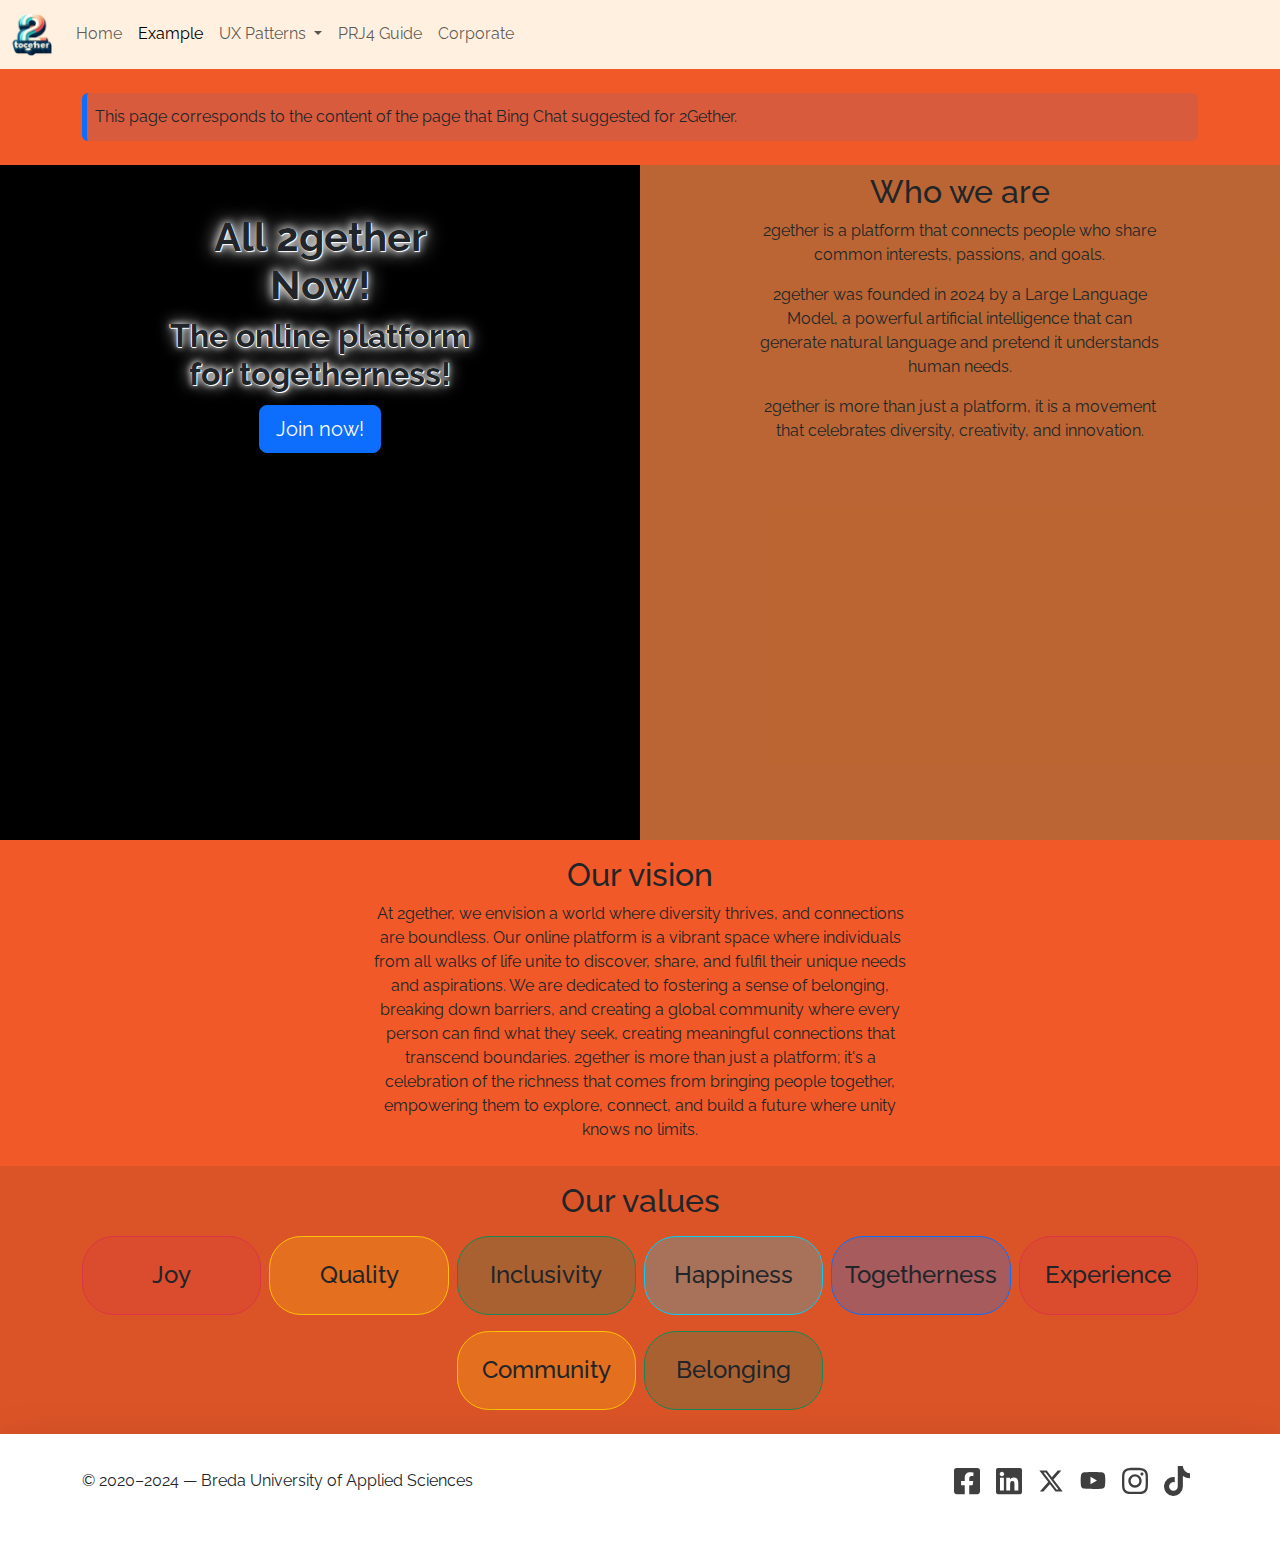
<file: example.html>
<!doctype html>
<html lang="en" class="h-100">
  <head>
    <meta charset="utf-8">
    <meta name="viewport" content="width=device-width, initial-scale=1">

    <!-- Bootstrap CSS -->
    <link href="https://cdn.jsdelivr.net/npm/bootstrap@5.3.3/dist/css/bootstrap.min.css" rel="stylesheet" integrity="sha384-QWTKZyjpPEjISv5WaRU9OFeRpok6YctnYmDr5pNlyT2bRjXh0JMhjY6hW+ALEwIH" crossorigin="anonymous">

    <!-- Own Styles -->
    <link rel="stylesheet" href="css/styles.css">

    <!-- Bootstrap Javascript -->
    <script src="https://cdn.jsdelivr.net/npm/bootstrap@5.3.3/dist/js/bootstrap.bundle.min.js" integrity="sha384-YvpcrYf0tY3lHB60NNkmXc5s9fDVZLESaAA55NDzOxhy9GkcIdslK1eN7N6jIeHz" crossorigin="anonymous"></script>

    <title>PRJ4 Base Group Template &mdash; Example based on Bing Chat&rsquo;s suggestion</title>

    <!-- Google Analytics code goes just below here (check PRJ4 Guide for details) -->

    <!-- End of Google Analytics code -->

  </head>
  <body class="h-100 d-flex flex-column">

    <!-- Navigation bar, adapted from https://getbootstrap.com/docs/5.1/components/navbar/ -->
    <nav class="navbar navbar-expand-lg navbar-light">
      <div class="container-fluid">
        <a class="navbar-brand" href="#">
          <img src="images/2gether-transparent.png" width="40" alt="Breda University of Applied Sciences">
        </a>
        <button class="navbar-toggler" type="button" data-bs-toggle="collapse" data-bs-target="#navbarSupportedContent" aria-controls="navbarSupportedContent" aria-expanded="false" aria-label="Toggle navigation">
          <span class="navbar-toggler-icon"></span>
        </button>
        <div class="collapse navbar-collapse" id="navbarSupportedContent">
          <ul class="navbar-nav me-auto mb-2 mb-lg-0">
            <li class="nav-item">
              <a class="nav-link" href="index.html">Home</a>
            </li>
            <li class="nav-item">
              <a class="nav-link active" aria-current="page" href="example.html">Example</a>
            </li>
            <li class="nav-item dropdown">
              <a class="nav-link dropdown-toggle" href="#" id="navbarDropdown" role="button" data-bs-toggle="dropdown" aria-expanded="false">
                UX Patterns
              </a>
              <ul class="dropdown-menu" aria-labelledby="navbarDropdown">
                <li><a class="dropdown-item" href="hero.html">Hero Section</a></li>
                <li><a class="dropdown-item" href="carousel.html">Carousel</a></li>
                <li><hr class="dropdown-divider"></li>
                <li><a class="dropdown-item" href="two-columns.html">Two-column Layout</a></li>
                <li><a class="dropdown-item" href="cards.html">Cards</a></li>
              </ul>
            </li>
            <li class="nav-item">
              <a class="nav-link" href="https://buas-media-interactive.github.io/prj4-guide/" target="_blank">PRJ4 Guide</a>
            </li>
            <li class="nav-item">
              <a class="nav-link" href="corporate.html">Corporate</a>
            </li>
          </ul>
        </div>
      </div>
    </nav>
    <!-- End of navigation bar -->

    <section class="container my-4">
      <div class="border-start border-primary border-5 p-2 bg-primary bg-opacity-10 rounded">
        <p class="my-1">This page corresponds to the content of the page that Bing Chat suggested for 2Gether.</p>
      </div>
    </section>

    <div class="container-fluid">
      <div class="row bg-success bg-opacity-25">

    <!-- Start of hero section -->
        <header class="col-12 col-lg-8 col-xl-6 p-0">
          <div class="d-flex w-100 position-relative">
            <video autoplay loop muted class="w-100 m-0">
                <source src="https://www.buas.nl/sites/default/files/2023-09/corporate_video.mp4" type="video/mp4">
            </video>
            <div class="w-100 position-absolute pt-2 pt-md-4 pt-lg-5 text-center">
              <div class="row">
                <div class="col-md-8 col-lg-6 mx-auto">
                  <h1 class="fw-bold white-shadow">All 2gether Now!</h1>
                  <h2 class="fw-bold white-shadow">The online platform for togetherness!</h2>
                  <p class="mt-2">
                    <a href="#" class="btn btn-lg btn-primary m-1">Join now!</a>
                  </p>
                </div>
              </div>
            </div>
          </div>
        </header>
    <!-- End of hero section -->
      
    <!-- The Who we are section -->
        <section class="col-12 col-lg-4 offset-xl-1 text-center">
          <h2 class="mt-2">Who we are</h2>
          <p>2gether is a platform that connects people who share common interests, passions, and goals.</p>
          <p>2gether was founded in 2024 by a Large Language Model, a powerful artificial intelligence that can generate natural language and pretend it understands human needs.</p>
          <p>2gether is more than just a platform, it is a movement that celebrates diversity, creativity, and innovation.</p>
        </section>
    <!-- End of Who we are section -->

      </div>
    </div>

    <div class="container pt-3 pb-2">
      <div class="row justify-content-center">
        <div class="col-12 col-md-10 col-lg-8 col-xl-6 text-center">
          <h2>Our vision</h2>
          <p>
            At 2gether, we envision a world where diversity thrives, and connections are boundless. Our online platform is a vibrant space where individuals from all walks of life unite to discover, share, and fulfil their unique needs and aspirations. We are dedicated to fostering a sense of belonging, breaking down barriers, and creating a global community where every person can find what they seek, creating meaningful connections that transcend boundaries. 2gether is more than just a platform; it's a celebration of the richness that comes from bringing people together, empowering them to explore, connect, and build a future where unity knows no limits.
          </p>
        </div>
      </div>
    </div>

    <div class="bg-dark bg-opacity-10 py-3">
      <div class="container">
        <div class="row justify-content-center text-center g-2">
          <div class="col-12">
            <h2>Our values</h2>
          </div>
          <div class="col-6 col-sm-4 col-md-3 col-lg-2">
            <h4 class="rounded-5 border border-danger bg-danger py-4 bg-opacity-25 fs-4">Joy</h4>
          </div>
          <div class="col-6 col-sm-4 col-md-3 col-lg-2">
            <h4 class="rounded-5 border border-warning bg-warning py-4 bg-opacity-25 fs-4">Quality</h4>
          </div>
          <div class="col-6 col-sm-4 col-md-3 col-lg-2">
            <h4 class="rounded-5 border border-success bg-success py-4 bg-opacity-25 fs-4">Inclusivity</h4>
          </div>
          <div class="col-6 col-sm-4 col-md-3 col-lg-2">
            <h4 class="rounded-5 border border-info bg-info py-4 bg-opacity-25 fs-4">Happiness</h4>
          </div>
          <div class="col-6 col-sm-4 col-md-3 col-lg-2">
            <h4 class="rounded-5 border border-primary bg-primary py-4 bg-opacity-25 fs-4">Togetherness</h4>
          </div>
          <div class="col-6 col-sm-4 col-md-3 col-lg-2">
            <h4 class="rounded-5 border border-danger bg-danger py-4 bg-opacity-25 fs-4">Experience</h4>
          </div>
          <div class="col-6 col-sm-4 col-md-3 col-lg-2">
            <h4 class="rounded-5 border border-warning bg-warning py-4 bg-opacity-25 fs-4">Community</h4>
          </div>
          <div class="col-6 col-sm-4 col-md-3 col-lg-2">
            <h4 class="rounded-5 border border-success bg-success py-4 bg-opacity-25 fs-4">Belonging</h4>
          </div>
        </div>
      </div>
    </div>

    <!-- A footer with socials -->
    <footer class="shadow-lg mt-auto py-4 bg-body">
      <div class="container d-flex justify-content-between align-items-center">
        <p>
          © 2020&ndash;2024 &mdash; Breda University of Applied Sciences
        </p>
        <ul class="list-unstyled d-flex align-items-center opacity-75">
          <li>
            <a href="https://www.facebook.com/bredauniversityas" target="_blank">
              <img class="m-2" src="images/facebook.svg" alt="Follow us on" width="26">
            </a>
          </li>
          <li>
            <a href="https://www.linkedin.com/school/bredauniversityas/" target="_blank">
              <img class="m-2" src="images/linkedin.svg" alt="Follow us on LinkedIn" width="26">
            </a>
          </li>
          <li>
            <a href="https://twitter.com/bredauas" target="_blank">
              <img class="m-2" src="images/twitter.svg" alt="Follow us on Twitter" width="26">
            </a>
          </li>
          <li>
            <a href="https://www.youtube.com/BredaUniversityofAppliedSciences" target="_blank">
              <img class="m-2" src="images/youtube.svg" alt="Follow us on YouTube" width="26">
            </a>
          </li>
          <li>
            <a href="https://www.instagram.com/bredauniversityas/" target="_blank">
              <img class="m-2" src="images/instagram.svg" alt="Follow us on Instagram" width="26">
            </a>
          </li>
          <li>
            <a href="https://www.tiktok.com/@bredauniversityas" target="_blank">
              <img class="m-2" src="images/tiktok.svg" alt="Follow us on TikTok" width="26">
            </a>
          </li>
        </ul>
      </div>
    </footer>
    <!-- End of the footer -->

  </body>
</html>
</file>
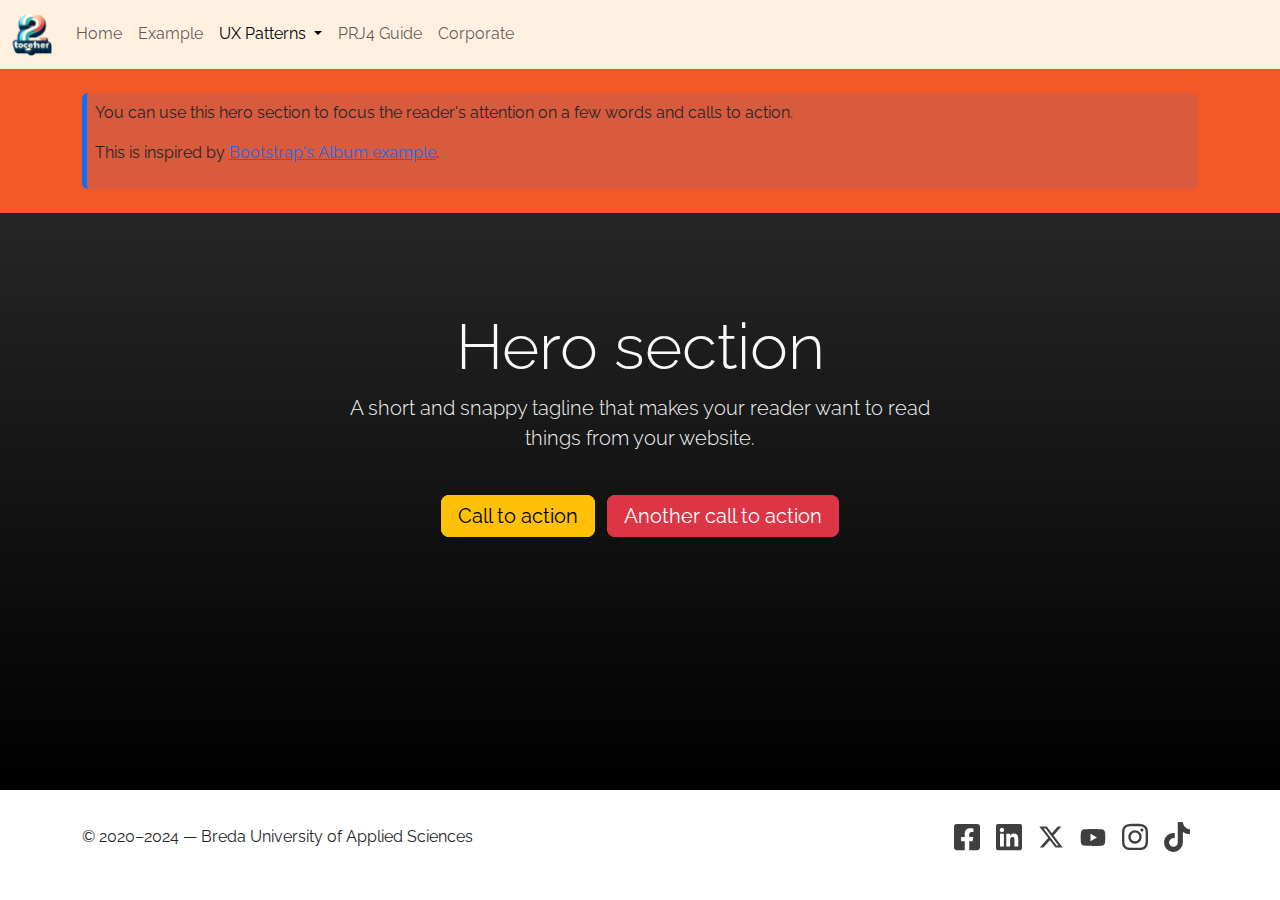
<file: hero.html>
<!doctype html>
<html lang="en" class="h-100">
  <head>
    <meta charset="utf-8">
    <meta name="viewport" content="width=device-width, initial-scale=1">

    <!-- Bootstrap CSS -->
    <link href="https://cdn.jsdelivr.net/npm/bootstrap@5.3.3/dist/css/bootstrap.min.css" rel="stylesheet" integrity="sha384-QWTKZyjpPEjISv5WaRU9OFeRpok6YctnYmDr5pNlyT2bRjXh0JMhjY6hW+ALEwIH" crossorigin="anonymous">

    <!-- Own Styles -->
    <link rel="stylesheet" href="css/styles.css">

    <!-- Bootstrap Javascript -->
    <script src="https://cdn.jsdelivr.net/npm/bootstrap@5.3.3/dist/js/bootstrap.bundle.min.js" integrity="sha384-YvpcrYf0tY3lHB60NNkmXc5s9fDVZLESaAA55NDzOxhy9GkcIdslK1eN7N6jIeHz" crossorigin="anonymous"></script>

    <title>PRJ4 Base Group Template &mdash; Hero Section UX</title>

    <!-- Google Analytics code goes just below here (check PRJ4 Guide for details) -->

    <!-- End of Google Analytics code -->

  </head>
  <body class="h-100 d-flex flex-column">

    <!-- Navigation bar, adapted from https://getbootstrap.com/docs/5.1/components/navbar/ -->
    <nav class="navbar navbar-expand-lg navbar-light">
      <div class="container-fluid">
        <a class="navbar-brand" href="#">
          <img src="images/2gether-transparent.png" width="40" alt="Breda University of Applied Sciences">
        </a>
        <button class="navbar-toggler" type="button" data-bs-toggle="collapse" data-bs-target="#navbarSupportedContent" aria-controls="navbarSupportedContent" aria-expanded="false" aria-label="Toggle navigation">
          <span class="navbar-toggler-icon"></span>
        </button>
        <div class="collapse navbar-collapse" id="navbarSupportedContent">
          <ul class="navbar-nav me-auto mb-2 mb-lg-0">
            <li class="nav-item">
              <a class="nav-link" href="index.html">Home</a>
            </li>
            <li class="nav-item">
              <a class="nav-link" href="example.html">Example</a>
            </li>
            <li class="nav-item dropdown">
              <a class="nav-link dropdown-toggle active" href="#" id="navbarDropdown" role="button" data-bs-toggle="dropdown" aria-expanded="false">
                UX Patterns
              </a>
              <ul class="dropdown-menu" aria-labelledby="navbarDropdown">
                <li><a class="dropdown-item active" aria-current="page" href="hero.html">Hero Section</a></li>
                <li><a class="dropdown-item" href="carousel.html">Carousel</a></li>
                <li><hr class="dropdown-divider"></li>
                <li><a class="dropdown-item" href="two-columns.html">Two-column Layout</a></li>
                <li><a class="dropdown-item" href="cards.html">Cards</a></li>
              </ul>
            </li>
            <li class="nav-item">
              <a class="nav-link" href="https://buas-media-interactive.github.io/prj4-guide/" target="_blank">PRJ4 Guide</a>
            </li>
            <li class="nav-item">
              <a class="nav-link" href="corporate.html">Corporate</a>
            </li>
          </ul>
        </div>
      </div>
    </nav>
    <!-- End of navigation bar -->

    <section class="container my-4">
      <div class="border-start border-primary border-5 p-2 bg-primary bg-opacity-10 rounded">
        <p>You can use this hero section to focus the reader's attention on a few words and calls to action.</p>
        <p>This is inspired by <a href="https://getbootstrap.com/docs/5.1/examples/album/" target="_blank">Bootstrap's Album example</a>.</p>
      </div>
    </section>

    <!-- Start of section adapted from https://getbootstrap.com/docs/5.1/examples/album/ -->
    <header class="py-2 py-md-4 py-lg-5 text-center container-fluid bg-gradient text-light">
      <div class="row">
        <div class="col-md-8 col-lg-6 mx-auto py-5">
          <h1 class="display-3">Hero section</h1>
          <p class="lead">A short and snappy tagline that makes your reader want to read things from your website.</p>
          <p class="mt-5">
            <a href="#" class="btn btn-lg btn-warning m-1 d-block d-sm-inline">Call to action</a>
            <a href="#" class="btn btn-lg btn-danger m-1 d-block d-sm-inline">Another call to action</a>
          </p>
        </div>
      </div>
    </header>
    <!-- End of hero section -->

    <!-- A footer with socials -->
    <footer class="shadow-lg mt-auto py-4 bg-body">
      <div class="container d-flex justify-content-between align-items-center">
        <p>
          © 2020&ndash;2024 &mdash; Breda University of Applied Sciences
        </p>
        <ul class="list-unstyled d-flex align-items-center opacity-75">
          <li>
            <a href="https://www.facebook.com/bredauniversityas" target="_blank">
              <img class="m-2" src="images/facebook.svg" alt="Follow us on" width="26">
            </a>
          </li>
          <li>
            <a href="https://www.linkedin.com/school/bredauniversityas/" target="_blank">
              <img class="m-2" src="images/linkedin.svg" alt="Follow us on LinkedIn" width="26">
            </a>
          </li>
          <li>
            <a href="https://twitter.com/bredauas" target="_blank">
              <img class="m-2" src="images/twitter.svg" alt="Follow us on Twitter" width="26">
            </a>
          </li>
          <li>
            <a href="https://www.youtube.com/BredaUniversityofAppliedSciences" target="_blank">
              <img class="m-2" src="images/youtube.svg" alt="Follow us on YouTube" width="26">
            </a>
          </li>
          <li>
            <a href="https://www.instagram.com/bredauniversityas/" target="_blank">
              <img class="m-2" src="images/instagram.svg" alt="Follow us on Instagram" width="26">
            </a>
          </li>
          <li>
            <a href="https://www.tiktok.com/@bredauniversityas" target="_blank">
              <img class="m-2" src="images/tiktok.svg" alt="Follow us on TikTok" width="26">
            </a>
          </li>
        </ul>
      </div>
    </footer>
    <!-- End of the footer -->

  </body>
</html>
</file>
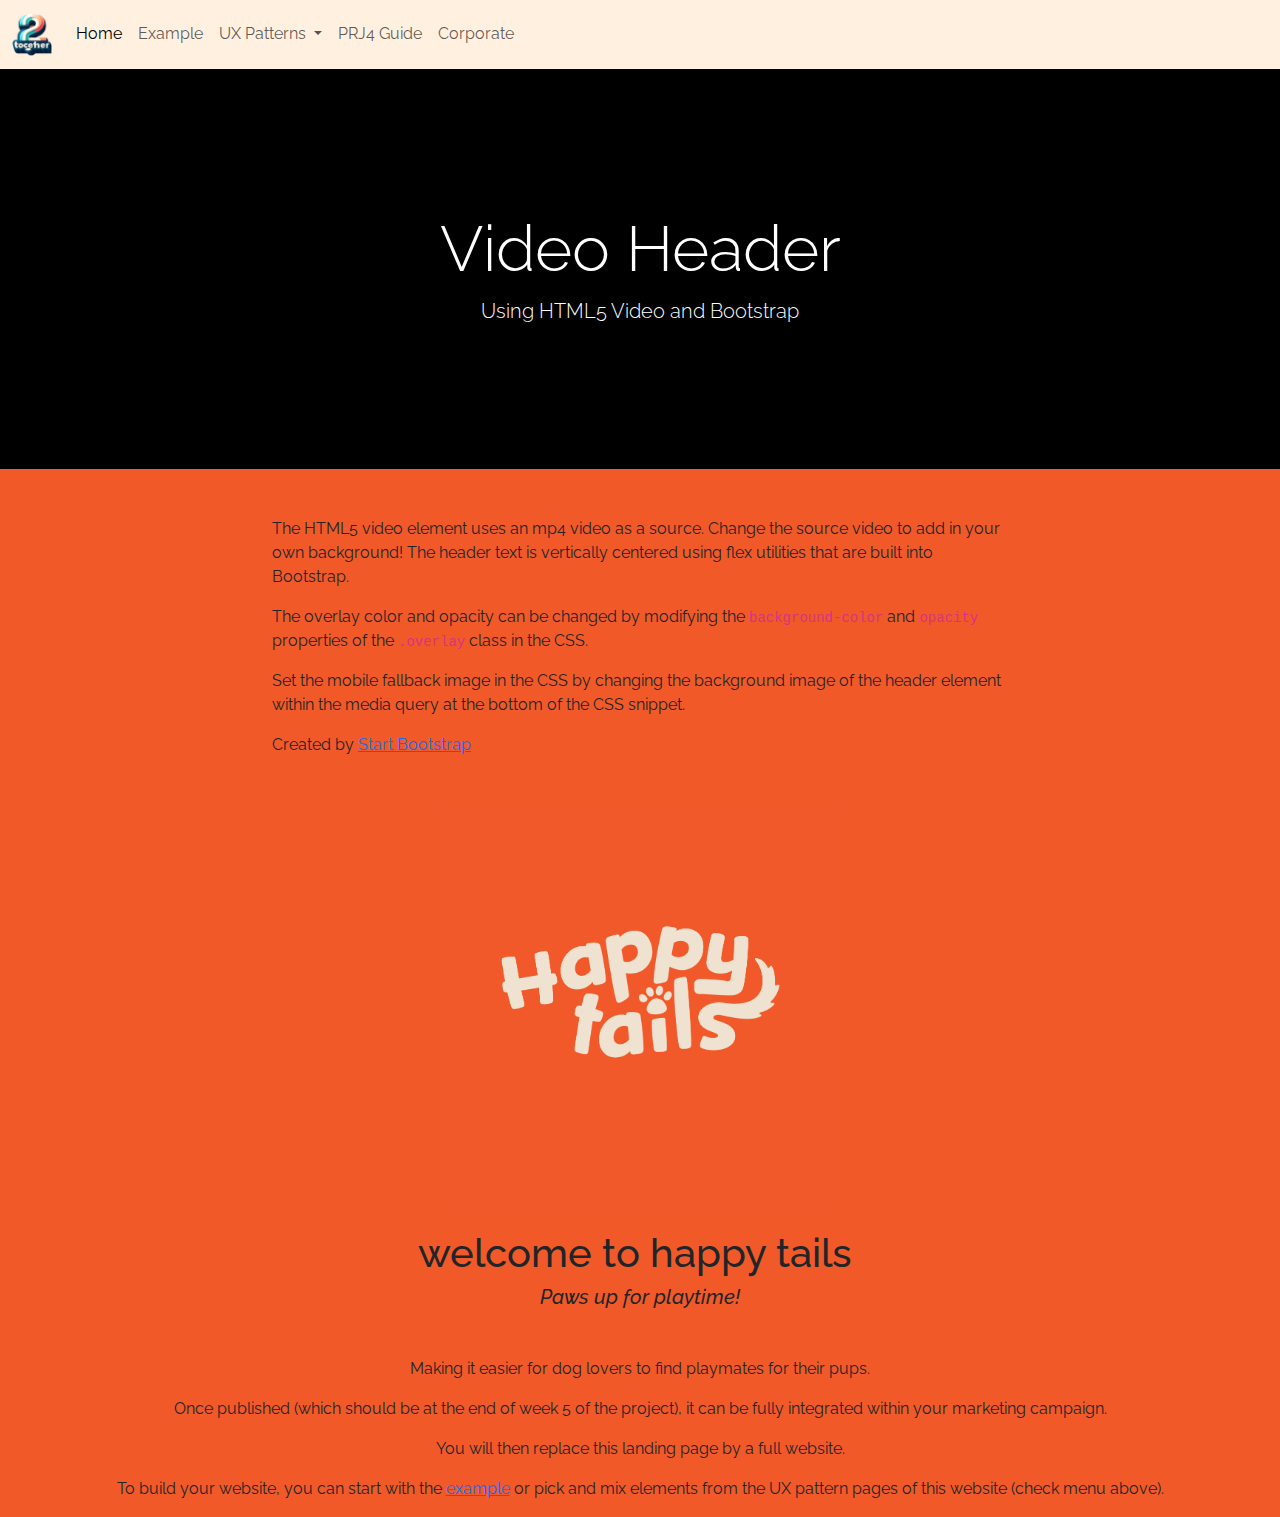
<file: index - Copy.html>
<!doctype html>
<html lang="en" class="h-100">
  <head>
    <meta charset="utf-8">
    <meta name="viewport" content="width=device-width, initial-scale=1">

    <!-- Bootstrap CSS -->
    <link href="https://cdn.jsdelivr.net/npm/bootstrap@5.3.3/dist/css/bootstrap.min.css" rel="stylesheet" integrity="sha384-QWTKZyjpPEjISv5WaRU9OFeRpok6YctnYmDr5pNlyT2bRjXh0JMhjY6hW+ALEwIH" crossorigin="anonymous">

    <!-- Own Styles -->
    <link rel="stylesheet" href="css/styles.css">

    <!-- Bootstrap Javascript -->
    <script src="https://cdn.jsdelivr.net/npm/bootstrap@5.3.3/dist/js/bootstrap.bundle.min.js" integrity="sha384-YvpcrYf0tY3lHB60NNkmXc5s9fDVZLESaAA55NDzOxhy9GkcIdslK1eN7N6jIeHz" crossorigin="anonymous"></script>

    <title>PRJ4 Base Group Template &mdash; Landing Page</title>

    <!-- Google Analytics code goes just below here (check PRJ4 Guide for details) -->

    <!-- End of Google Analytics code -->

  </head>
  <body class="h-100 d-flex flex-column">

    <!-- Navigation bar, adapted from https://getbootstrap.com/docs/5.1/components/navbar/ -->
    <nav class="navbar navbar-expand-lg navbar-light">
      <div class="container-fluid">
        <a class="navbar-brand" href="#">
          <img src="images/2gether-transparent.png" width="40" alt="Breda University of Applied Sciences">
        </a>
        <button class="navbar-toggler" type="button" data-bs-toggle="collapse" data-bs-target="#navbarSupportedContent" aria-controls="navbarSupportedContent" aria-expanded="false" aria-label="Toggle navigation">
          <span class="navbar-toggler-icon"></span>
        </button>
        <div class="collapse navbar-collapse" id="navbarSupportedContent">
          <ul class="navbar-nav me-auto mb-2 mb-lg-0">
            <li class="nav-item">
              <a class="nav-link active" aria-current="page" href="index.html">Home</a>
            </li>
            <li class="nav-item">
              <a class="nav-link" href="example.html">Example</a>
            </li>
            <li class="nav-item dropdown">
              <a class="nav-link dropdown-toggle" href="#" id="navbarDropdown" role="button" data-bs-toggle="dropdown" aria-expanded="false">
                UX Patterns
              </a>
              <ul class="dropdown-menu" aria-labelledby="navbarDropdown">
                <li><a class="dropdown-item" href="hero.html">Hero Section</a></li>
                <li><a class="dropdown-item" href="carousel.html">Carousel</a></li>
                <li><hr class="dropdown-divider"></li>
                <li><a class="dropdown-item" href="two-columns.html">Two-column Layout</a></li>
                <li><a class="dropdown-item" href="cards.html">Cards</a></li>
              </ul>
            </li>
            <li class="nav-item">
              <a class="nav-link" href="https://buas-media-interactive.github.io/prj4-guide/" target="_blank">PRJ4 Guide</a>
            </li>
            <li class="nav-item">
              <a class="nav-link" href="corporate.html">Corporate</a>
            </li>
          </ul>
        </div>
      </div>
    </nav>
    <!-- End of navigation bar -->
<header>

  <!-- This div is  intentionally blank. It creates the transparent black overlay over the video which you can modify in the CSS -->
  <div class="overlay"></div>

  <!-- The HTML5 video element that will create the background video on the header -->
  <video playsinline="playsinline" autoplay="autoplay" muted="muted" loop="loop">
    <source src="https://cdn.coverr.co/videos/coverr-cinematic-snowy-mountains-7615/720p.mp4" type="video/mp4">
  </video>

  <!-- The header content -->
  <div class="container h-100">
    <div class="d-flex h-100 text-center align-items-center">
      <div class="w-100 text-white">
        <h1 class="display-3">Video Header</h1>
        <p class="lead mb-0">Using HTML5 Video and Bootstrap</p>
      </div>
    </div>
  </div>
</header>

<!-- Page section example for content below the video header -->
<section class="my-5">
  <div class="container">
    <div class="row">
      <div class="col-md-8 mx-auto">
        <p>The HTML5 video element uses an mp4 video as a source. Change the source video to add in your own background! The header text is vertically centered using flex utilities that are built into Bootstrap.</p>
        <p>The overlay color and opacity can be changed by modifying the <code>background-color</code> and <code>opacity</code> properties of the <code>.overlay</code> class in the CSS.</p>
        <p>Set the mobile fallback image in the CSS by changing the background image of the header element within the media query at the bottom of the CSS snippet.</p>
        <p class="mb-0">
          Created by <a href="https://startbootstrap.com">Start Bootstrap</a>
        </p>
      </div>
    </div>
  </div>
</section>
	  
	  
	  
	  
	  
	  
	  
	  
	  
    <!-- Start of main placeholder in landing page -->
    <main class="h-100 d-flex flex-column justify-content-center align-items-center">
      <img class="mb-4" src="images/happytails.png" style="width: 400px;">
      <h1>welcome to happy tails&nbsp;</h1>
      <h5 class="fst-italic mb-5">Paws up for playtime!</h5>
      <div class="container text-center">
        <p>Making it easier for dog lovers to find playmates for their pups.</p>
        <p>Once published (which should be at the end of week 5 of the project), it can be fully integrated within your marketing campaign.</p>
        <p>You will then replace this landing page by a full website.</p>
        <p>To build your website, you can start with the <a href="example.html">example</a> or pick and mix elements from the UX pattern pages of this website (check menu above).</p>
      </div>
    </main>
    <!-- End of main placeholder -->

  </body>
</html>
</file>
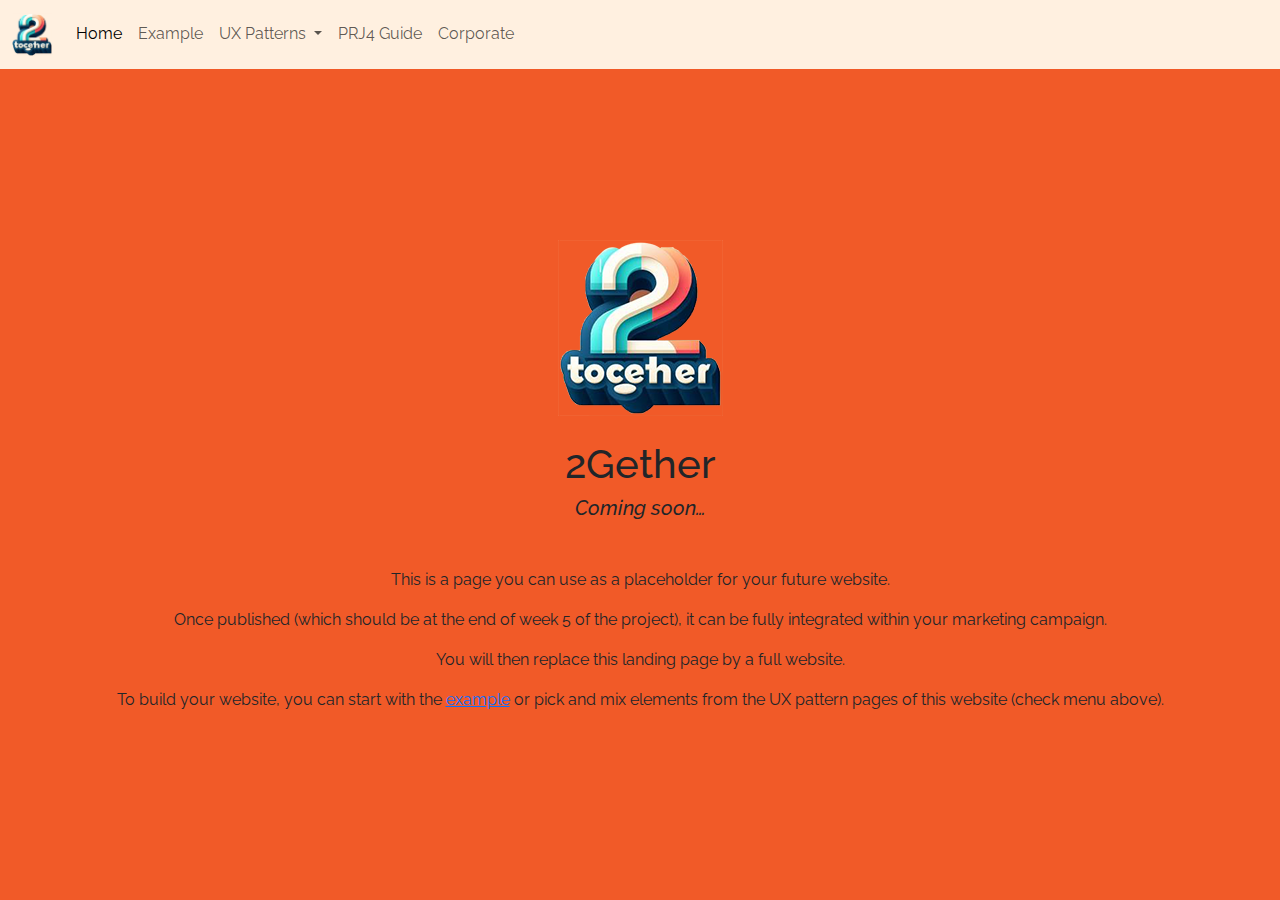
<file: indextessHT.html>
<!doctype html>
<html lang="en" class="h-100">
  <head>
    <meta charset="utf-8">
    <meta name="viewport" content="width=device-width, initial-scale=1">

    <!-- Bootstrap CSS -->
    <link href="https://cdn.jsdelivr.net/npm/bootstrap@5.3.3/dist/css/bootstrap.min.css" rel="stylesheet" integrity="sha384-QWTKZyjpPEjISv5WaRU9OFeRpok6YctnYmDr5pNlyT2bRjXh0JMhjY6hW+ALEwIH" crossorigin="anonymous">

    <!-- Own Styles -->
    <link rel="stylesheet" href="css/styles.css">

    <!-- Bootstrap Javascript -->
    <script src="https://cdn.jsdelivr.net/npm/bootstrap@5.3.3/dist/js/bootstrap.bundle.min.js" integrity="sha384-YvpcrYf0tY3lHB60NNkmXc5s9fDVZLESaAA55NDzOxhy9GkcIdslK1eN7N6jIeHz" crossorigin="anonymous"></script>

    <title>PRJ4 Base Group Template &mdash; Landing Page</title>

    <!-- Google Analytics code goes just below here (check PRJ4 Guide for details) -->

    <!-- End of Google Analytics code -->

  </head>
  <body class="h-100 d-flex flex-column">

    <!-- Navigation bar, adapted from https://getbootstrap.com/docs/5.1/components/navbar/ -->
    <nav class="navbar navbar-expand-lg navbar-light">
      <div class="container-fluid">
        <a class="navbar-brand" href="#">
          <img src="images/2gether-transparent.png" width="40" alt="Breda University of Applied Sciences">
        </a>
        <button class="navbar-toggler" type="button" data-bs-toggle="collapse" data-bs-target="#navbarSupportedContent" aria-controls="navbarSupportedContent" aria-expanded="false" aria-label="Toggle navigation">
          <span class="navbar-toggler-icon"></span>
        </button>
        <div class="collapse navbar-collapse" id="navbarSupportedContent">
          <ul class="navbar-nav me-auto mb-2 mb-lg-0">
            <li class="nav-item">
              <a class="nav-link active" aria-current="page" href="index.html">Home</a>
            </li>
            <li class="nav-item">
              <a class="nav-link" href="example.html">Example</a>
            </li>
            <li class="nav-item dropdown">
              <a class="nav-link dropdown-toggle" href="#" id="navbarDropdown" role="button" data-bs-toggle="dropdown" aria-expanded="false">
                UX Patterns
              </a>
              <ul class="dropdown-menu" aria-labelledby="navbarDropdown">
                <li><a class="dropdown-item" href="hero.html">Hero Section</a></li>
                <li><a class="dropdown-item" href="carousel.html">Carousel</a></li>
                <li><hr class="dropdown-divider"></li>
                <li><a class="dropdown-item" href="two-columns.html">Two-column Layout</a></li>
                <li><a class="dropdown-item" href="cards.html">Cards</a></li>
              </ul>
            </li>
            <li class="nav-item">
              <a class="nav-link" href="https://buas-media-interactive.github.io/prj4-guide/" target="_blank">PRJ4 Guide</a>
            </li>
            <li class="nav-item">
              <a class="nav-link" href="corporate.html">Corporate</a>
            </li>
          </ul>
        </div>
      </div>
    </nav>
    <!-- End of navigation bar -->

    <!-- Start of main placeholder in landing page -->
    <main class="h-100 d-flex flex-column justify-content-center align-items-center">
      <img class="mb-4" src="images/2gether-transparent.png">
      <h1>2Gether</h1>
      <h5 class="fst-italic mb-5">Coming soon…</h5>
      <div class="container text-center">
        <p>This is a page you can use as a placeholder for your future website.</p>
        <p>Once published (which should be at the end of week 5 of the project), it can be fully integrated within your marketing campaign.</p>
        <p>You will then replace this landing page by a full website.</p>
        <p>To build your website, you can start with the <a href="example.html">example</a> or pick and mix elements from the UX pattern pages of this website (check menu above).</p>
      </div>
    </main>
    <!-- End of main placeholder -->

  </body>
</html>
</file>
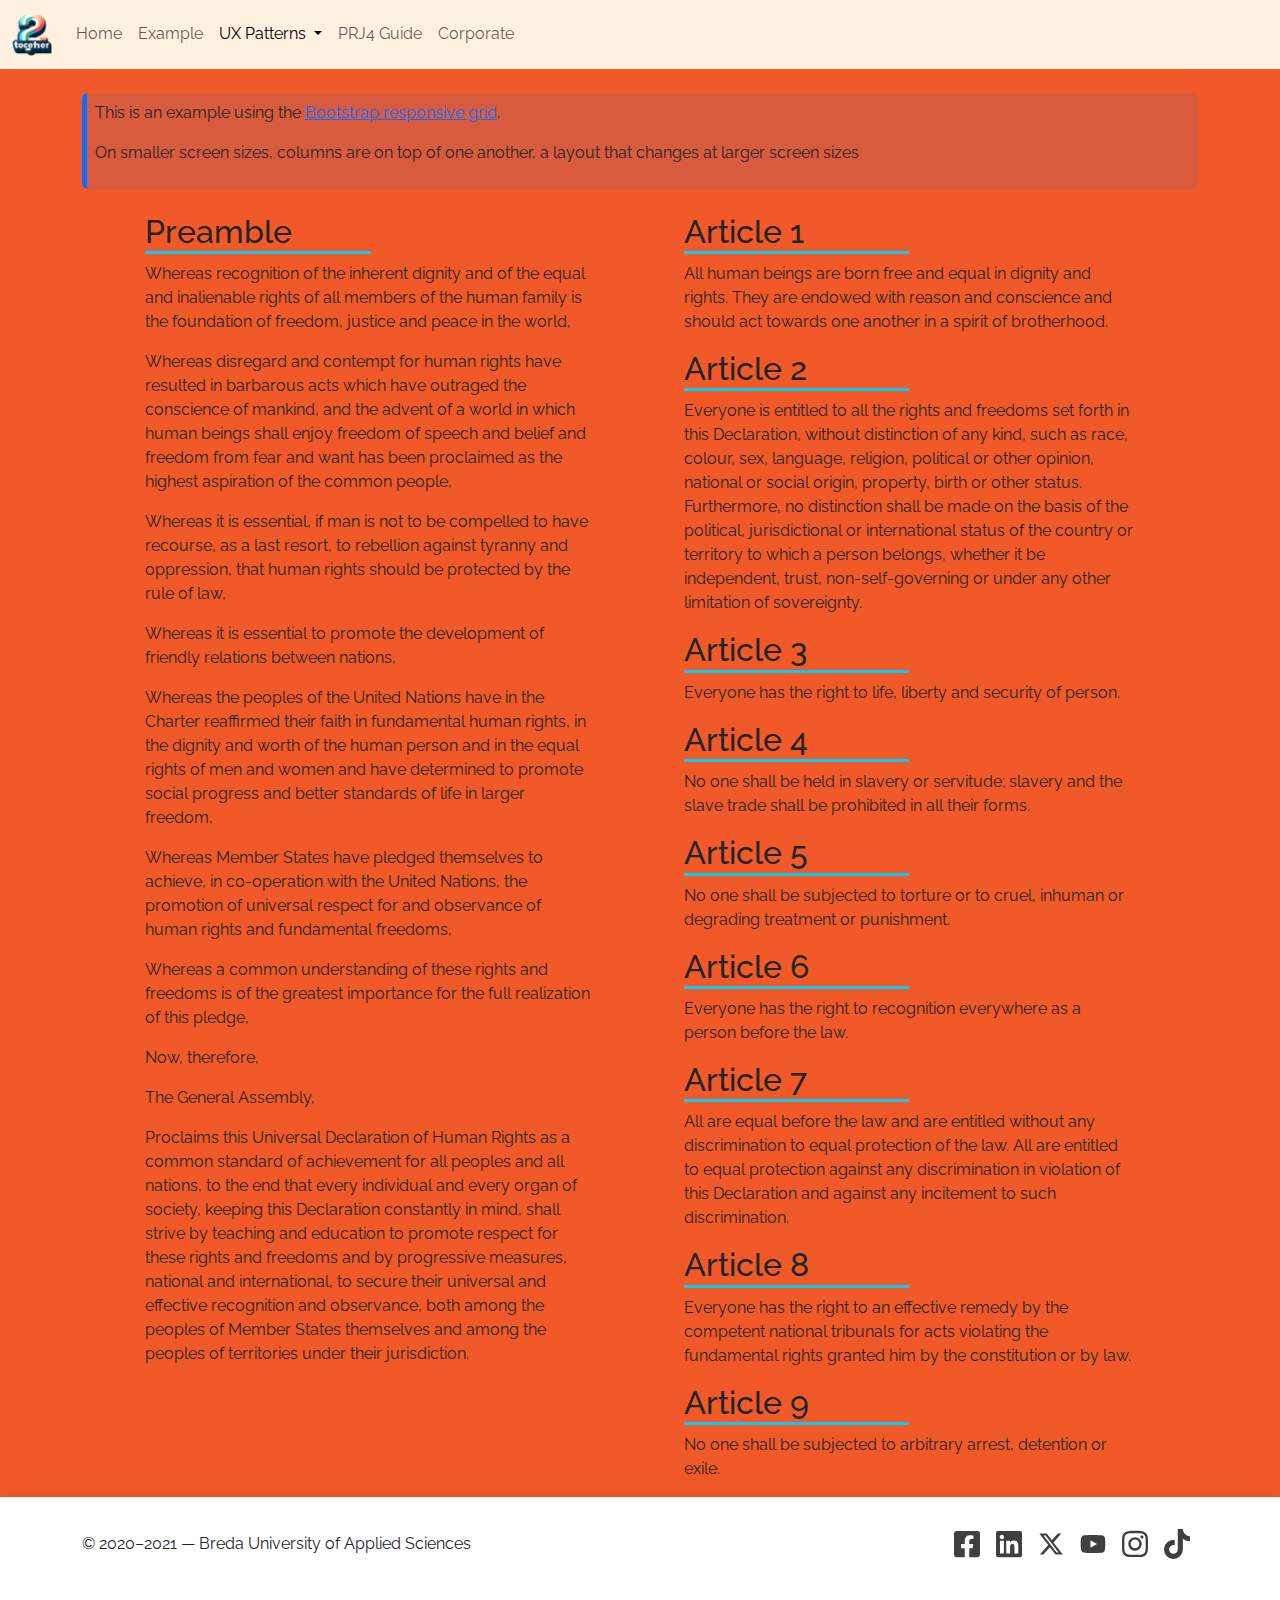
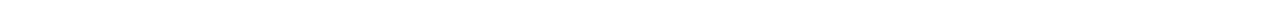
<file: two-columns.html>
<!doctype html>
<html lang="en" class="h-100">
  <head>
    <meta charset="utf-8">
    <meta name="viewport" content="width=device-width, initial-scale=1">

    <!-- Bootstrap CSS -->
    <link href="https://cdn.jsdelivr.net/npm/bootstrap@5.3.3/dist/css/bootstrap.min.css" rel="stylesheet" integrity="sha384-QWTKZyjpPEjISv5WaRU9OFeRpok6YctnYmDr5pNlyT2bRjXh0JMhjY6hW+ALEwIH" crossorigin="anonymous">

    <!-- Own Styles -->
    <link rel="stylesheet" href="css/styles.css">

    <!-- Bootstrap Javascript -->
    <script src="https://cdn.jsdelivr.net/npm/bootstrap@5.3.3/dist/js/bootstrap.bundle.min.js" integrity="sha384-YvpcrYf0tY3lHB60NNkmXc5s9fDVZLESaAA55NDzOxhy9GkcIdslK1eN7N6jIeHz" crossorigin="anonymous"></script>

    <title>PRJ4 Base Group Template &mdash; 2-column layout</title>

    <!-- Google Analytics code goes just below here (check PRJ4 Guide for details) -->

    <!-- End of Google Analytics code -->
    
  </head>
  <body class="h-100 d-flex flex-column">

    <!-- Navigation bar, adapted from https://getbootstrap.com/docs/5.1/components/navbar/ -->
    <nav class="navbar navbar-expand-lg navbar-light">
      <div class="container-fluid">
        <a class="navbar-brand" href="#">
          <img src="images/2gether-transparent.png" width="40" alt="Breda University of Applied Sciences">
        </a>
        <button class="navbar-toggler" type="button" data-bs-toggle="collapse" data-bs-target="#navbarSupportedContent" aria-controls="navbarSupportedContent" aria-expanded="false" aria-label="Toggle navigation">
          <span class="navbar-toggler-icon"></span>
        </button>
        <div class="collapse navbar-collapse" id="navbarSupportedContent">
          <ul class="navbar-nav me-auto mb-2 mb-lg-0">
            <li class="nav-item">
              <a class="nav-link" href="index.html">Home</a>
            </li>
            <li class="nav-item">
              <a class="nav-link" href="example.html">Example</a>
            </li>
            <li class="nav-item dropdown">
              <a class="nav-link dropdown-toggle active" href="#" id="navbarDropdown" role="button" data-bs-toggle="dropdown" aria-expanded="false">
                UX Patterns
              </a>
              <ul class="dropdown-menu" aria-labelledby="navbarDropdown">
                <li><a class="dropdown-item" href="hero.html">Hero Section</a></li>
                <li><a class="dropdown-item" href="carousel.html">Carousel</a></li>
                <li><hr class="dropdown-divider"></li>
                <li><a class="dropdown-item active" aria-current="page" href="two-columns.html">Two-column Layout</a></li>
                <li><a class="dropdown-item" href="cards.html">Cards</a></li>
              </ul>
            </li>
            <li class="nav-item">
              <a class="nav-link" href="https://buas-media-interactive.github.io/prj4-guide/" target="_blank">PRJ4 Guide</a>
            </li>
            <li class="nav-item">
              <a class="nav-link" href="corporate.html">Corporate</a>
            </li>
          </ul>
        </div>
      </div>
    </nav>
    <!-- End of navigation bar -->

    <section class="container my-4">
      <div class="border-start border-primary border-5 p-2 bg-primary bg-opacity-10 rounded">
        <p>This is an example using the <a href="https://getbootstrap.com/docs/5.1/layout/grid/" target="_blank">Bootstrap responsive grid</a>.</p>
        <p>On smaller screen sizes, columns are on top of one another, a layout that changes at larger screen sizes</p>
      </div>
    </section>

    <!-- A grid with 2 columns
      Learn about grids at: https://getbootstrap.com/docs/5.1/layout/grid/
    -->
    <main class="container my-2r">
      <div class="row justify-content-evenly">

        <!-- Column #1 -->
        <div class="col-sm-6 col-xl-5 col-xxl-4">
          <h2 class="w-50 border-bottom border-3 border-info">Preamble</h2>
          <p>Whereas recognition of the inherent dignity and of the equal and inalienable rights of all members of the human family is the foundation of freedom, justice and peace in the world,</p>
          <p>Whereas disregard and contempt for human rights have resulted in barbarous acts which have outraged the conscience of mankind, and the advent of a world in which human beings shall enjoy freedom of speech and belief and freedom from fear and want has been proclaimed as the highest aspiration of the common people,</p>
          <p>Whereas it is essential, if man is not to be compelled to have recourse, as a last resort, to rebellion against tyranny and oppression, that human rights should be protected by the rule of law,</p>
          <p>Whereas it is essential to promote the development of friendly relations between nations,</p>
          <p>Whereas the peoples of the United Nations have in the Charter reaffirmed their faith in fundamental human rights, in the dignity and worth of the human person and in the equal rights of men and women and have determined to promote social progress and better standards of life in larger freedom,</p>
          <p>Whereas Member States have pledged themselves to achieve, in co-operation with the United Nations, the promotion of universal respect for and observance of human rights and fundamental freedoms,</p>
          <p>Whereas a common understanding of these rights and freedoms is of the greatest importance for the full realization of this pledge,</p>
          <p>Now, therefore,</p>
          <p>The General Assembly,</p>
          <p>Proclaims this Universal Declaration of Human Rights as a common standard of achievement for all peoples and all nations, to the end that every individual and every organ of society, keeping this Declaration constantly in mind, shall strive by teaching and education to promote respect for these rights and freedoms and by progressive measures, national and international, to secure their universal and effective recognition and observance, both among the peoples of Member States themselves and among the peoples of territories under their jurisdiction.</p>
        </div>

        <!-- Column #2 -->
        <div class="col-sm-6 col-xl-5 col-xxl-4">
          <h2 class="w-50 border-bottom border-3 border-info">Article 1</h2>
          <p>All human beings are born free and equal in dignity and rights. They are endowed with reason and conscience and should act towards one another in a spirit of brotherhood.</p>
          <h2 class="w-50 border-bottom border-3 border-info">Article 2</h2>
          <p>Everyone is entitled to all the rights and freedoms set forth in this Declaration, without distinction of any kind, such as race, colour, sex, language, religion, political or other opinion, national or social origin, property, birth or other status. Furthermore, no distinction shall be made on the basis of the political, jurisdictional or international status of the country or territory to which a person belongs, whether it be independent, trust, non-self-governing or under any other limitation of sovereignty.</p>
          <h2 class="w-50 border-bottom border-3 border-info">Article 3</h2>
          <p>Everyone has the right to life, liberty and security of person.</p>
          <h2 class="w-50 border-bottom border-3 border-info">Article 4</h2>
          <p>No one shall be held in slavery or servitude; slavery and the slave trade shall be prohibited in all their forms.</p>
          <h2 class="w-50 border-bottom border-3 border-info">Article 5</h2>
          <p>No one shall be subjected to torture or to cruel, inhuman or degrading treatment or punishment.</p>
          <h2 class="w-50 border-bottom border-3 border-info">Article 6</h2>
          <p>Everyone has the right to recognition everywhere as a person before the law.</p>
          <h2 class="w-50 border-bottom border-3 border-info">Article 7</h2>
          <p>All are equal before the law and are entitled without any discrimination to equal protection of the law. All are entitled to equal protection against any discrimination in violation of this Declaration and against any incitement to such discrimination.</p>
          <h2 class="w-50 border-bottom border-3 border-info">Article 8</h2>
          <p>Everyone has the right to an effective remedy by the competent national tribunals for acts violating the fundamental rights granted him by the constitution or by law.</p>
          <h2 class="w-50 border-bottom border-3 border-info">Article 9</h2>
          <p>No one shall be subjected to arbitrary arrest, detention or exile.</p>
        </div>

      </div>
    </main>
    <!-- End of the grid with columns -->

    <!-- A footer with socials -->
    <footer class="shadow-lg mt-auto py-4 bg-body">
      <div class="container d-flex justify-content-between align-items-center">
        <p>
          © 2020&ndash;2021 &mdash; Breda University of Applied Sciences
        </p>
        <ul class="list-unstyled d-flex align-items-center opacity-75">
          <li>
            <a href="https://www.facebook.com/bredauniversityas" target="_blank">
              <img class="m-2" src="images/facebook.svg" alt="Follow us on" width="26">
            </a>
          </li>
          <li>
            <a href="https://www.linkedin.com/school/bredauniversityas/" target="_blank">
              <img class="m-2" src="images/linkedin.svg" alt="Follow us on LinkedIn" width="26">
            </a>
          </li>
          <li>
            <a href="https://twitter.com/bredauas" target="_blank">
              <img class="m-2" src="images/twitter.svg" alt="Follow us on Twitter" width="26">
            </a>
          </li>
          <li>
            <a href="https://www.youtube.com/BredaUniversityofAppliedSciences" target="_blank">
              <img class="m-2" src="images/youtube.svg" alt="Follow us on YouTube" width="26">
            </a>
          </li>
          <li>
            <a href="https://www.instagram.com/bredauniversityas/" target="_blank">
              <img class="m-2" src="images/instagram.svg" alt="Follow us on Instagram" width="26">
            </a>
          </li>
          <li>
            <a href="https://www.tiktok.com/@bredauniversityas" target="_blank">
              <img class="m-2" src="images/tiktok.svg" alt="Follow us on TikTok" width="26">
            </a>
          </li>
        </ul>
      </div>
    </footer>
    <!-- End of the footer -->

  </body>
</html>
</file>
<file: css/styles.css>
/* Importing a Google Font */

@import url('https://fonts.googleapis.com/css2?family=Raleway:ital,wght@0,200;0,400;0,700;1,200;1,400;1,700&display=swap');

/* Changing the main font and background colour */

body {
	font-family: Raleway, sans-serif;
	background-color: #fffcf8;
}

/* Changing the background colour for the header */

header {
	background-color: #F15A28;
}

/* Changing the background color for the navigation bar */

.navbar {
	background-color: #fff0e0;
}

/* Effect on social media buttons */

footer a:hover {
	opacity: .5;
}

/* Corporate navbar */

#navbar-corporate a.active {
	color: #800000;
	font-weight: bold;
}

body {
  background-color: #F15A28; /* or any color you like */
}
/* Hero Section shadow */

.white-shadow {
	text-shadow: -.01em -.01em .01em white,
		.02em .02em .02em white,
		0 0 .2em white,
		0 0 .5em white;
}

header {
  position: relative;
  background-color: black;
  height: 75vh;
  min-height: 25rem;
  width: 100%;
  overflow: hidden;
}

header video {
  position: absolute;
  top: 50%;
  left: 50%;
  min-width: 100%;
  min-height: 100%;
  width: auto;
  height: auto;
  z-index: 0;
  -ms-transform: translateX(-50%) translateY(-50%);
  -moz-transform: translateX(-50%) translateY(-50%);
  -webkit-transform: translateX(-50%) translateY(-50%);
  transform: translateX(-50%) translateY(-50%);
}

header .container {
  position: relative;
  z-index: 2;
}

header .overlay {
  position: absolute;
  top: 0;
  left: 0;
  height: 100%;
  width: 100%;
  background-color: black;
  opacity: 0.5;
  z-index: 1;
}

/* Media Query for devices withi coarse pointers and no hover functionality */

/* This will use a fallback image instead of a video for devices that commonly do not support the HTML5 video element */

@media (pointer: coarse) and (hover: none) {
  header {
    background: url('https://source.unsplash.com/XT5OInaElMw/1600x900') black no-repeat center center scroll;
  }

  header video {
    display: none;
  }
}
</file>
